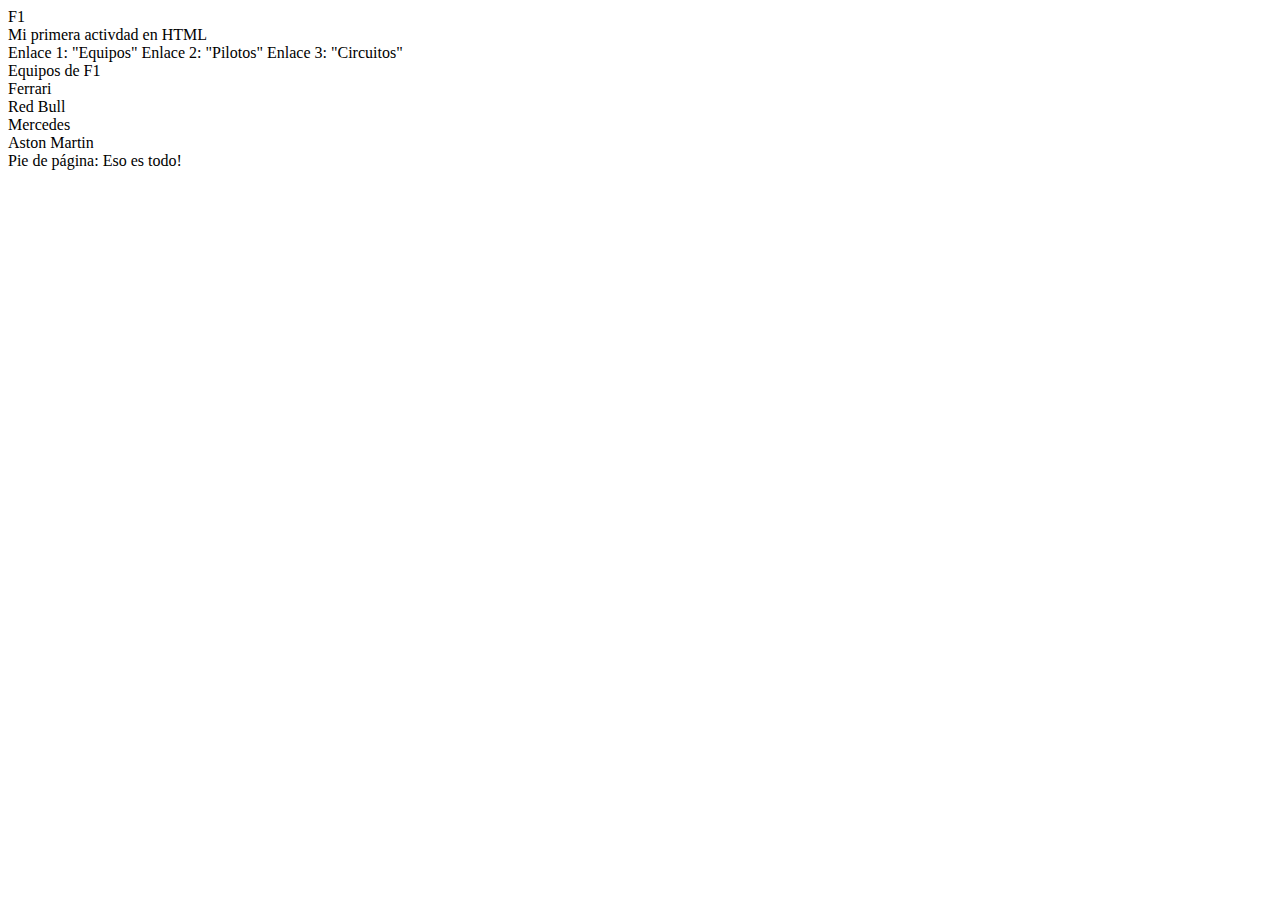
<file: ACTIVIDADES HTML/HTML/index.html>
<!- TEMA 1: ESTRUCTURA SEMÁNTICA DE HTML5 ->
<!doctype html>
<html>
    <head>
        <meta charset="UTF-8">
        <meta name="descripcion" content="Primera actividad"
        <title> F1 </title>
    </head>
    <body>
        <header>Mi primera activdad en HTML</header>
        <nav>
            Enlace 1: "Equipos"
            Enlace 2: "Pilotos"
            Enlace 3: "Circuitos"
        </nav>
        <main>
            <section>
                <div> Equipos de F1 </div>
                <article> Ferrari </article>
                <article> Red Bull </article>
                <article> Mercedes </article>
                <article> Aston Martin </article>
            </section>    
        </main>
        <footer>Pie de página: Eso es todo!</footer>
    </body>
</html>
</file>
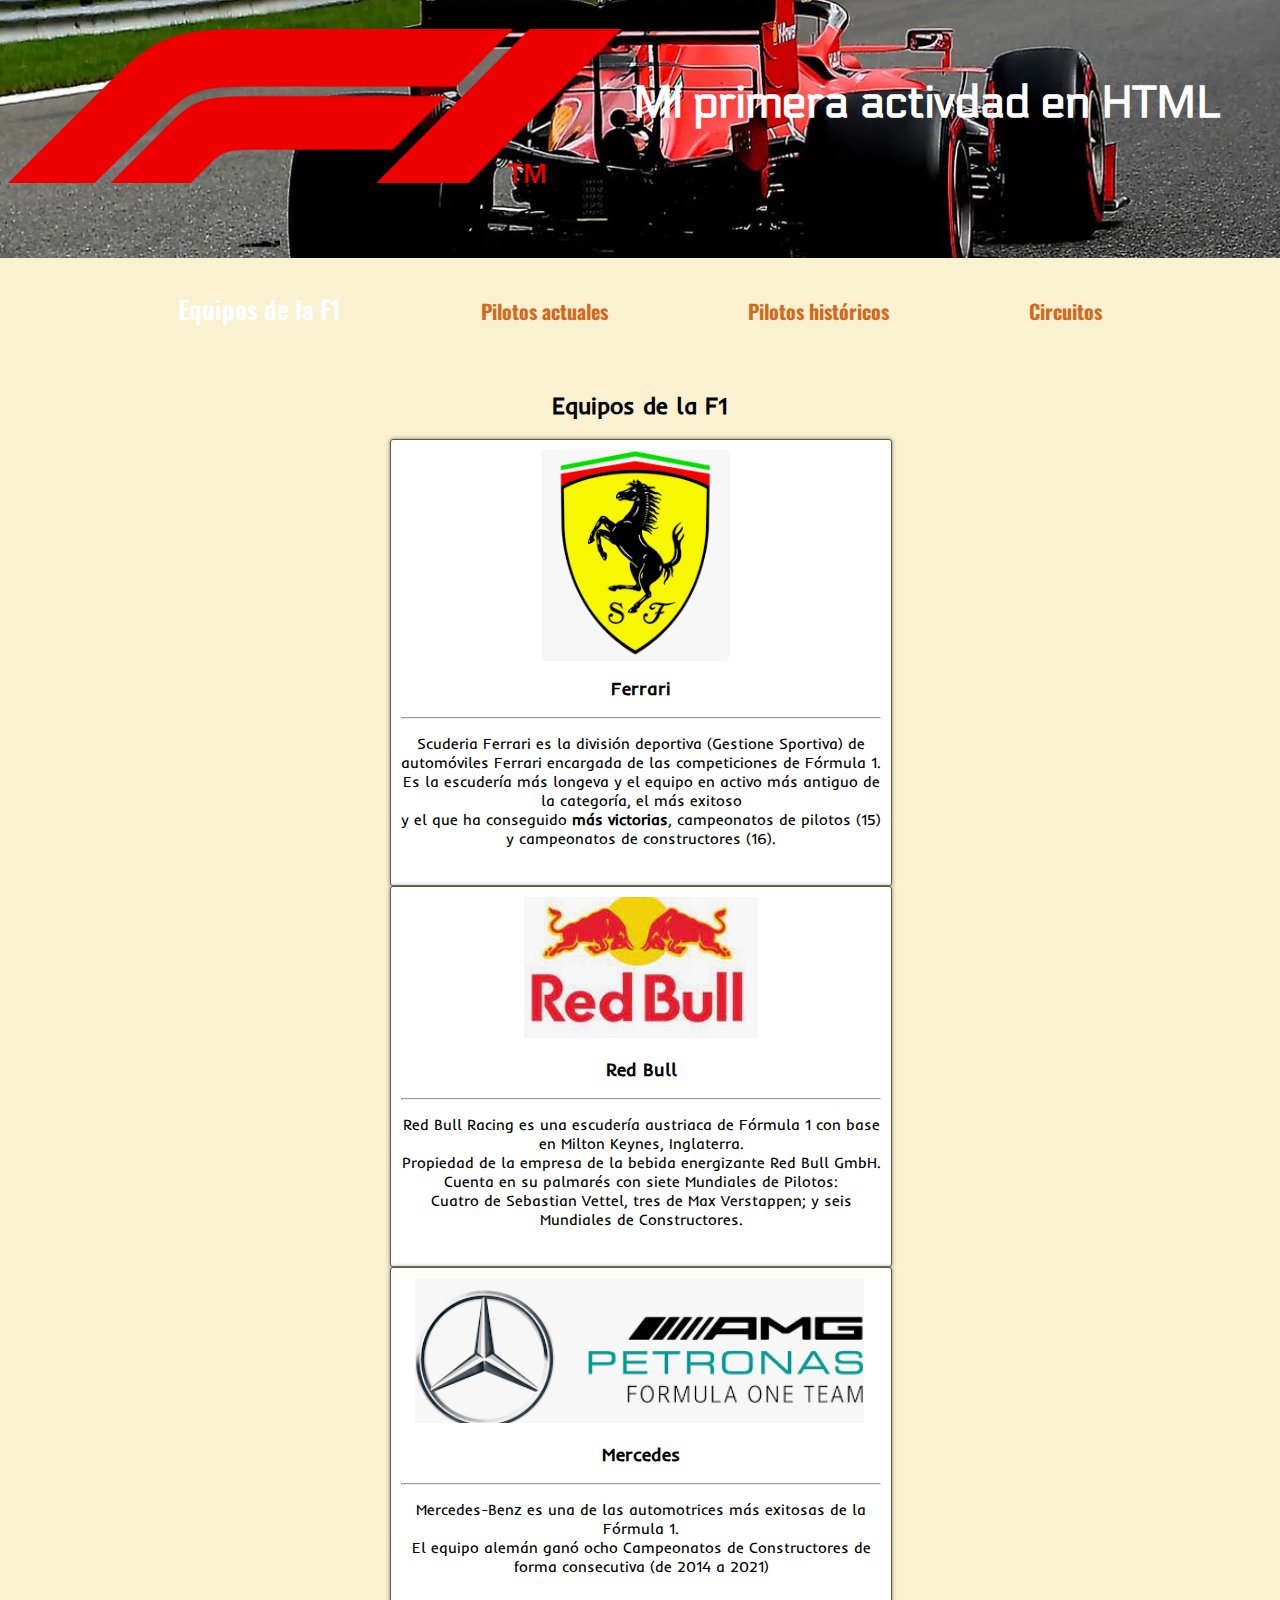
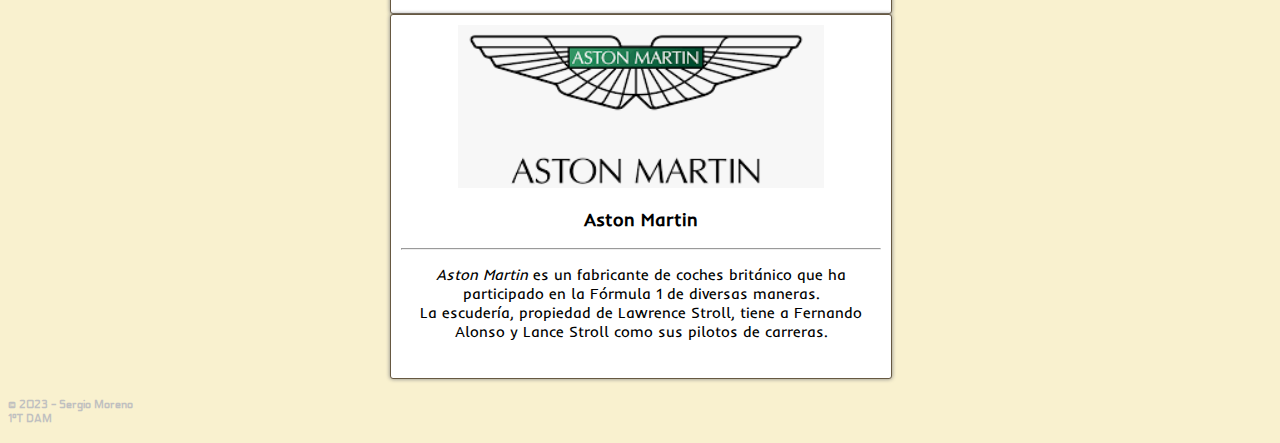
<file: ACTIVIDADES HTML/HTML/index10.html>
<!- TEMA 8: SOMBRAS (CSS3) ->
<!doctype html>
<html>
    <head>
        <meta charset="UTF-8">
        <meta name="descripcion" content="Primera actividad">
        <link rel="shortcut icon" href="Imagenes/favicon.ico" type="image/x-icon" />
        <link rel="stylesheet" href="CSS/estilo.css">
        <style type="text/css">
        </style>
        <title> F1 </title>   
    </head>
    <body>
        <header>
            <h1>
                <img src="Imagenes/f1logo.png" alt="Logo de la F1" align="center">
                <b>Mi primera activdad en HTML</b>
            </h1>
        </header>
        <nav>
            <ul>
                <li><img src="Imagenes/iconoequipo.png" alt="Equipos F1" align=top</li>
                        <p>Equipos de la F1<br>
                <li><img src="Imagenes/iconopiloto.png" alt="Piloto F1" align=top</li>
                    <a href="pilotosact.html">
                        <p>Pilotos actuales<br></a> 
                <li><img src="Imagenes/iconopilotohist.png" alt="Piloto histórico F1" align=top</li>
                    <a href="pilotoshist.html">
                        <p>Pilotos históricos<br></a>
                <li><img src="Imagenes/ciruito.png" align=top</li>
                    <a href="circuitos.html">
                        <p>Circuitos<br></a>
                        
            </ul>
        </nav>
    <section id="contenido">
        <div>
            <h2>Equipos de la F1</h2> 
        </div>
        <article id="articulos">
            <div><img src="Imagenes/ferrarilogo.png" align="top"</div>
            <h3>Ferrari</h3><hr>
            <p>Scuderia Ferrari es la división deportiva (Gestione Sportiva) de automóviles Ferrari encargada de las competiciones de Fórmula 1. <br> 
            Es la escudería más longeva y el equipo en activo más antiguo de la categoría, el más exitoso <br>
            y el que ha conseguido <b>más victorias</b>, campeonatos de pilotos (15) y campeonatos de constructores (16).</p>
        </article>
        <article id="articulos">
            <div><img src="Imagenes/redbulllogo.png"</div>
            <h3>Red Bull</h3><hr>
            <p>Red Bull Racing es una escudería austriaca de Fórmula 1 con base en Milton Keynes, Inglaterra. <br>
            Propiedad de la empresa de la bebida energizante Red Bull GmbH.
            Cuenta en su palmarés con siete Mundiales de Pilotos:<br>
            Cuatro de Sebastian Vettel, tres de Max Verstappen; y seis Mundiales de Constructores.</p>
        </article>
        <article id="articulos">
            <div><img src="Imagenes/mercedeslogo.png"</div>
            <h3>Mercedes</h3><hr>
            <p>Mercedes-Benz es una de las automotrices más exitosas de la Fórmula 1. <br>
            El equipo alemán ganó ocho Campeonatos de Constructores de forma consecutiva (de 2014 a 2021)</p>
        </article>
        <article id="articulos">
            <div><img src="Imagenes/astonlogo.png"</div>
            <h3>Aston Martin</h3><hr>
            <p><i>Aston Martin</i> es un fabricante de coches británico que ha participado en la Fórmula 1 de diversas maneras. <br> 
            La escudería, propiedad de Lawrence Stroll, tiene a Fernando Alonso y Lance Stroll como sus pilotos de carreras.</p>
        </article>
    </section>    
        <footer>
            <h5>
                &copy; 2023 - Sergio Moreno <br>
                1ºT DAM
            </h5>
        </footer>
    </body>
</html>
</file>
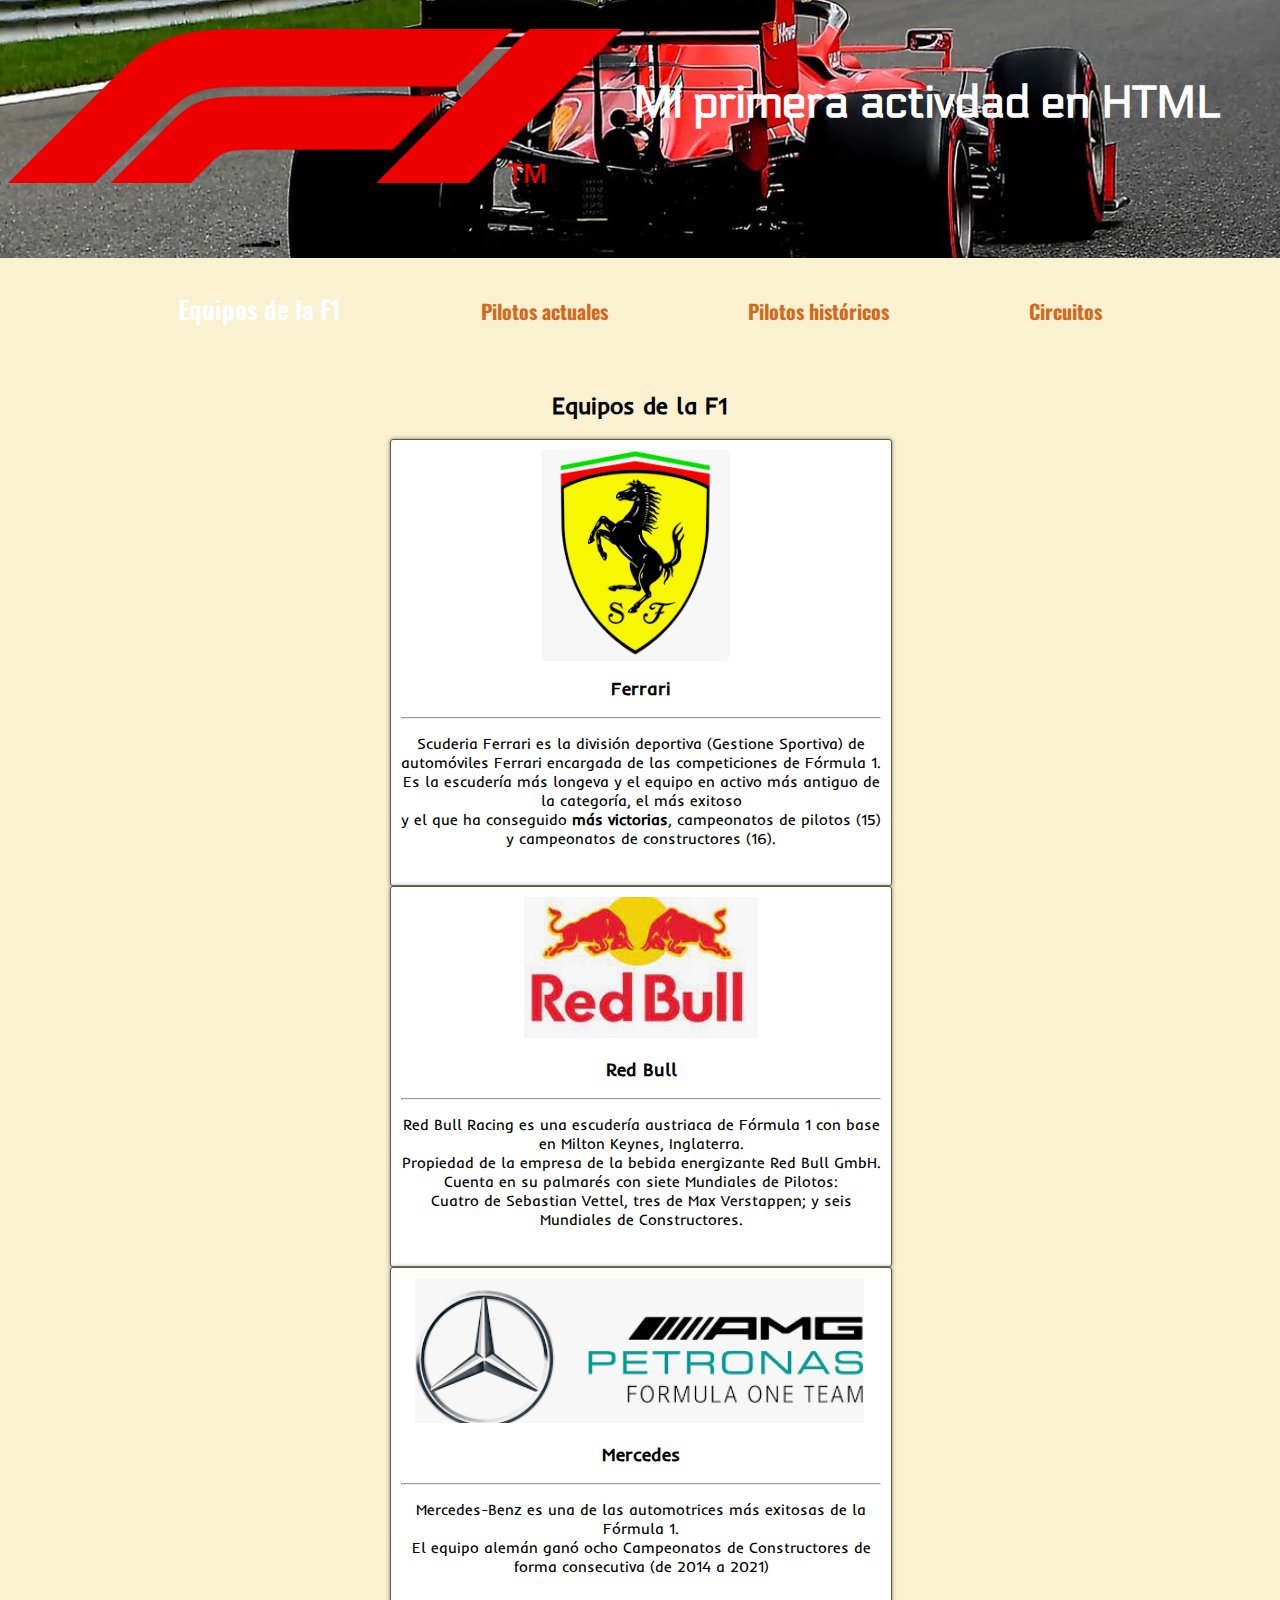
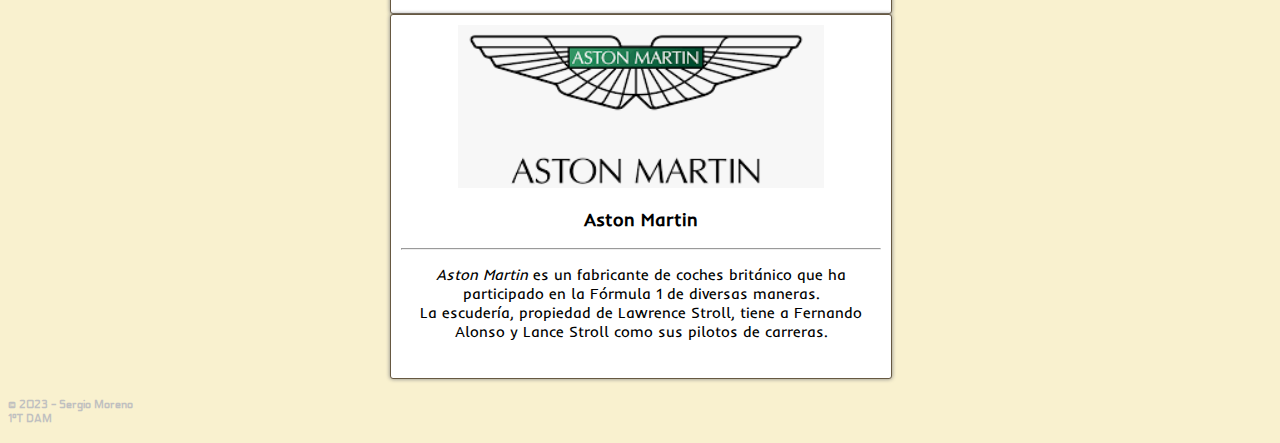
<file: ACTIVIDADES HTML/HTML/index11.html>
<!- TEMA 9: FONDOS ->
<!doctype html>
<html>
    <head>
        <meta charset="UTF-8">
        <meta name="descripcion" content="Primera actividad">
        <link rel="shortcut icon" href="Imagenes/favicon.ico" type="image/x-icon" />
        <link rel="stylesheet" href="CSS/estilo.css">
        <style type="text/css">
        </style>
        <title> F1 </title>   
    </head>
    <body>
        <header>
            <h1>
                <img src="Imagenes/f1logo.png" alt="Logo de la F1" align="center">
                <b>Mi primera activdad en HTML</b>
            </h1>
        </header>
        <nav>
            <ul>
                <li><img src="Imagenes/iconoequipo.png" alt="Equipos F1" align=top</li>
                        <p>Equipos de la F1<br>
                <li><img src="Imagenes/iconopiloto.png" alt="Piloto F1" align=top</li>
                    <a href="pilotosact.html">
                        <p>Pilotos actuales<br></a> 
                <li><img src="Imagenes/iconopilotohist.png" alt="Piloto histórico F1" align=top</li>
                    <a href="pilotoshist.html">
                        <p>Pilotos históricos<br></a>
                <li><img src="Imagenes/ciruito.png" align=top</li>
                    <a href="circuitos.html">
                        <p>Circuitos<br></a>
                        
            </ul>
        </nav>
    <section id="contenido">
        <div>
            <h2>Equipos de la F1</h2> 
        </div>
        <article id="articulos">
            <div><img src="Imagenes/ferrarilogo.png" align="top"</div>
            <h3>Ferrari</h3><hr>
            <p>Scuderia Ferrari es la división deportiva (Gestione Sportiva) de automóviles Ferrari encargada de las competiciones de Fórmula 1. <br> 
            Es la escudería más longeva y el equipo en activo más antiguo de la categoría, el más exitoso <br>
            y el que ha conseguido <b>más victorias</b>, campeonatos de pilotos (15) y campeonatos de constructores (16).</p>
        </article>
        <article id="articulos">
            <div><img src="Imagenes/redbulllogo.png"</div>
            <h3>Red Bull</h3><hr>
            <p>Red Bull Racing es una escudería austriaca de Fórmula 1 con base en Milton Keynes, Inglaterra. <br>
            Propiedad de la empresa de la bebida energizante Red Bull GmbH.
            Cuenta en su palmarés con siete Mundiales de Pilotos:<br>
            Cuatro de Sebastian Vettel, tres de Max Verstappen; y seis Mundiales de Constructores.</p>
        </article>
        <article id="articulos">
            <div><img src="Imagenes/mercedeslogo.png"</div>
            <h3>Mercedes</h3><hr>
            <p>Mercedes-Benz es una de las automotrices más exitosas de la Fórmula 1. <br>
            El equipo alemán ganó ocho Campeonatos de Constructores de forma consecutiva (de 2014 a 2021)</p>
        </article>
        <article id="articulos">
            <div><img src="Imagenes/astonlogo.png"</div>
            <h3>Aston Martin</h3><hr>
            <p><i>Aston Martin</i> es un fabricante de coches británico que ha participado en la Fórmula 1 de diversas maneras. <br> 
            La escudería, propiedad de Lawrence Stroll, tiene a Fernando Alonso y Lance Stroll como sus pilotos de carreras.</p>
        </article>
    </section>    
        <footer>
            <h5>
                &copy; 2023 - Sergio Moreno <br>
                1ºT DAM
            </h5>
        </footer>
    </body>
</html>
</file>
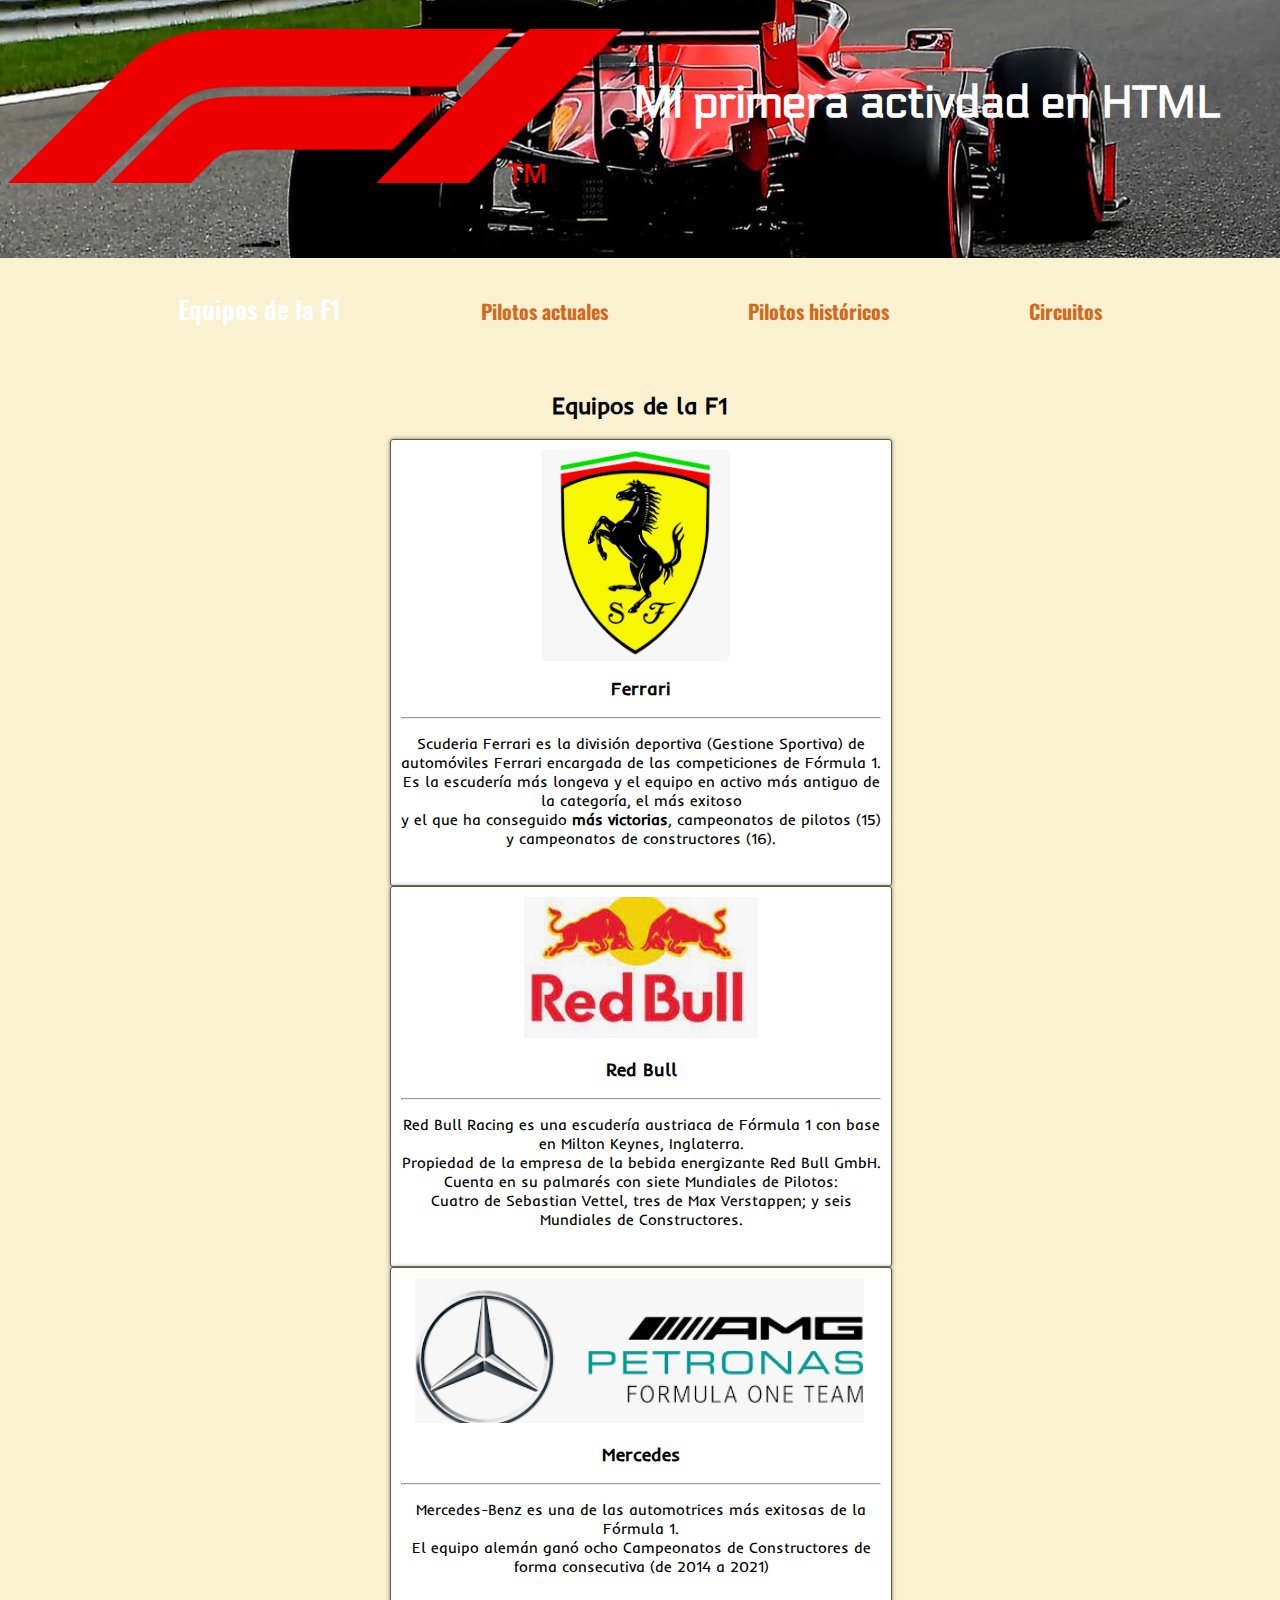
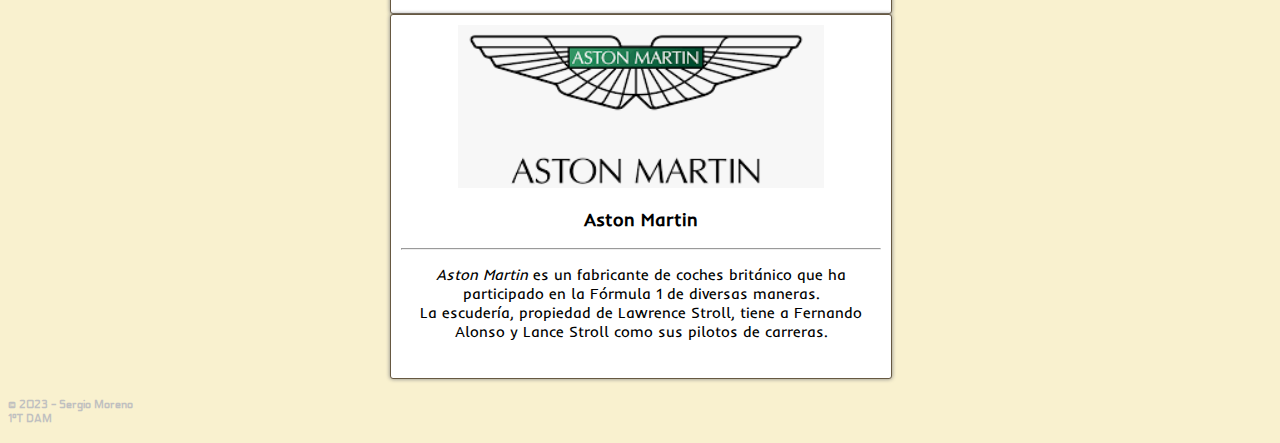
<file: ACTIVIDADES HTML/HTML/index12.html>
<!- TEMA 10: TIPOGRAFÍAS ->
<!doctype html>
<html>
    <head>
        <meta charset="UTF-8">
        <meta name="descripcion" content="Primera actividad">
        <link rel="shortcut icon" href="Imagenes/favicon.ico" type="image/x-icon" />
        <link rel="stylesheet" href="CSS/estilo.css">
        <style type="text/css">
        </style>
        <title> F1 </title>   
    </head>
    <body>
        <header>
            <h1>
                <img src="Imagenes/f1logo.png" alt="Logo de la F1" align="center">
                <b>Mi primera activdad en HTML</b>
            </h1>
        </header>
        <nav>
            <ul>
                <li><img src="Imagenes/iconoequipo.png" alt="Equipos F1" align=top</li>
                        <p>Equipos de la F1<br>
                <li><img src="Imagenes/iconopiloto.png" alt="Piloto F1" align=top</li>
                    <a href="pilotosact.html">
                        <p>Pilotos actuales<br></a> 
                <li><img src="Imagenes/iconopilotohist.png" alt="Piloto histórico F1" align=top</li>
                    <a href="pilotoshist.html">
                        <p>Pilotos históricos<br></a>
                <li><img src="Imagenes/ciruito.png" align=top</li>
                    <a href="circuitos.html">
                        <p>Circuitos<br></a>
                        
            </ul>
        </nav>
    <section id="contenido">
        <div id="equiposf1">
            <h2>Equipos de la F1</h2> 
        </div>
        <article id="articulos">
            <div><img src="Imagenes/ferrarilogo.png" align="top"</div>
            <h3>Ferrari</h3><hr>
            <p>Scuderia Ferrari es la división deportiva (Gestione Sportiva) de automóviles Ferrari encargada de las competiciones de Fórmula 1. <br> 
            Es la escudería más longeva y el equipo en activo más antiguo de la categoría, el más exitoso <br>
            y el que ha conseguido <b>más victorias</b>, campeonatos de pilotos (15) y campeonatos de constructores (16).</p>
        </article>
        <article id="articulos">
            <div><img src="Imagenes/redbulllogo.png"</div>
            <h3>Red Bull</h3><hr>
            <p>Red Bull Racing es una escudería austriaca de Fórmula 1 con base en Milton Keynes, Inglaterra. <br>
            Propiedad de la empresa de la bebida energizante Red Bull GmbH.
            Cuenta en su palmarés con siete Mundiales de Pilotos:<br>
            Cuatro de Sebastian Vettel, tres de Max Verstappen; y seis Mundiales de Constructores.</p>
        </article>
        <article id="articulos">
            <div><img src="Imagenes/mercedeslogo.png"</div>
            <h3>Mercedes</h3><hr>
            <p>Mercedes-Benz es una de las automotrices más exitosas de la Fórmula 1. <br>
            El equipo alemán ganó ocho Campeonatos de Constructores de forma consecutiva (de 2014 a 2021)</p>
        </article>
        <article id="articulos">
            <div><img src="Imagenes/astonlogo.png"</div>
            <h3>Aston Martin</h3><hr>
            <p><i>Aston Martin</i> es un fabricante de coches británico que ha participado en la Fórmula 1 de diversas maneras. <br> 
            La escudería, propiedad de Lawrence Stroll, tiene a Fernando Alonso y Lance Stroll como sus pilotos de carreras.</p>
        </article>
    </section>    
        <footer>
            <h5>
                &copy; 2023 - Sergio Moreno <br>
                1ºT DAM
            </h5>
        </footer>
    </body>
</html>
</file>
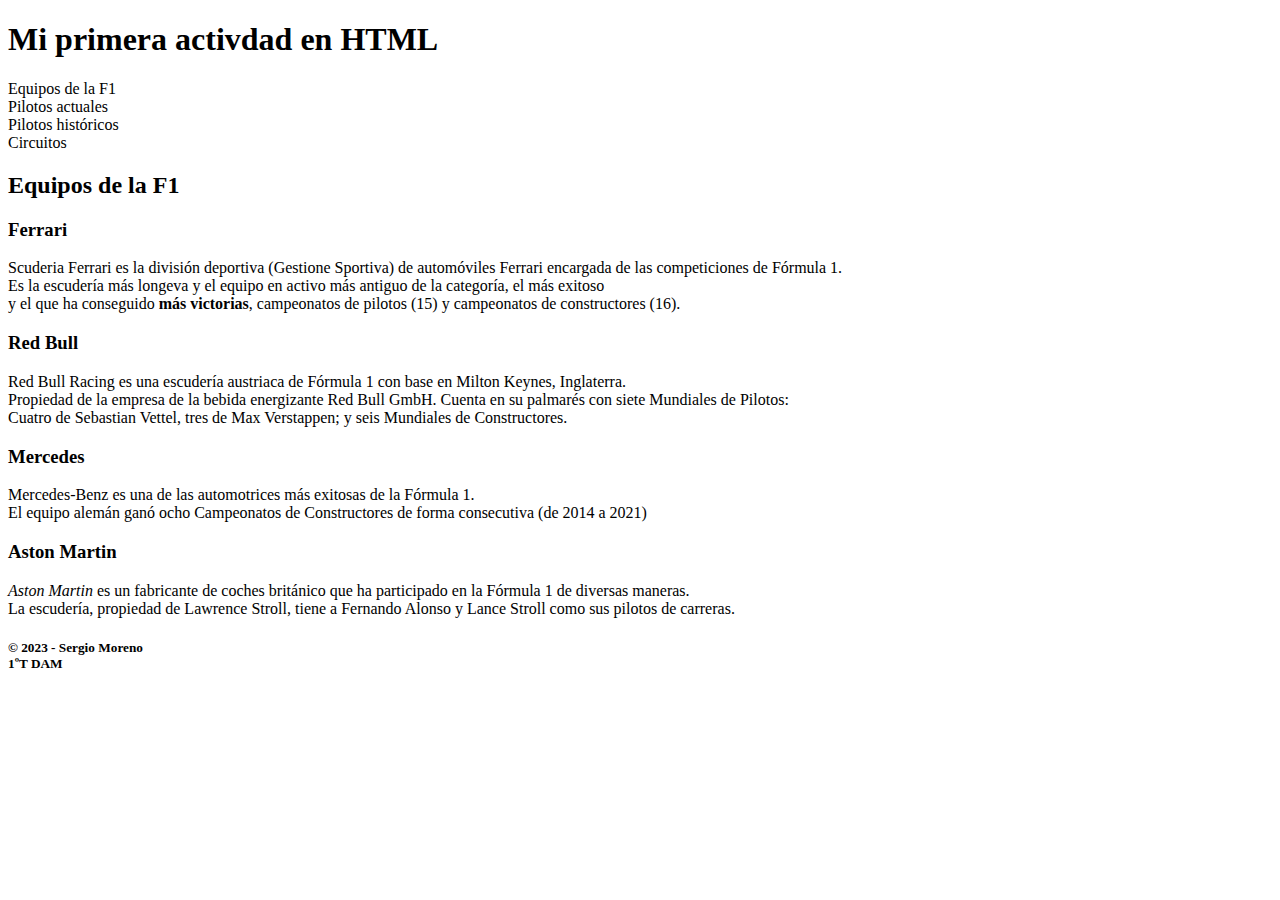
<file: ACTIVIDADES HTML/HTML/index2.html>
<!- TEMA 2: ETIQUETAS BÁSICAS - PÁRRAFOS, LÍNEAS Y ENCABEZADOS ->
<!doctype html>
<html>
    <head>
        <meta charset="UTF-8">
        <meta name="descripcion" content="Primera actividad">
        <title> F1 </title>
    </head>
    <body>
        <header>
            <h1>
                <b>Mi primera activdad en HTML</b>
            </h1>
        </header>
        <nav>
            Equipos de la F1<br>
            Pilotos actuales<br>
            Pilotos históricos<br>
            Circuitos<br>
        </nav>
        <main>
            <section>
                <div>
                    <h2>
                    <h2>Equipos de la F1</h2> 
                    </h2> 
                </div>
                <article>
                    <h3>Ferrari</h3>
                    Scuderia Ferrari es la división deportiva (Gestione Sportiva) de automóviles Ferrari encargada de las competiciones de Fórmula 1. <br> 
                    Es la escudería más longeva y el equipo en activo más antiguo de la categoría, el más exitoso <br>
                    y el que ha conseguido <b>más victorias</b>, campeonatos de pilotos (15) y campeonatos de constructores (16).
                </article>
                <article> 
                    <h3>Red Bull</h3>
                    Red Bull Racing es una escudería austriaca de Fórmula 1 con base en Milton Keynes, Inglaterra. <br>
                    Propiedad de la empresa de la bebida energizante Red Bull GmbH.
                    Cuenta en su palmarés con siete Mundiales de Pilotos:<br>
                    Cuatro de Sebastian Vettel, tres de Max Verstappen; y seis Mundiales de Constructores.
                </article>
                <article> 
                    <h3>Mercedes</h3>
                    Mercedes-Benz es una de las automotrices más exitosas de la Fórmula 1. <br>
                    El equipo alemán ganó ocho Campeonatos de Constructores de forma consecutiva (de 2014 a 2021)
                </article>
                <article> 
                    <h3>Aston Martin</h3>
                    <i>Aston Martin</i> es un fabricante de coches británico que ha participado en la Fórmula 1 de diversas maneras. <br> 
                    La escudería, propiedad de Lawrence Stroll, tiene a Fernando Alonso y Lance Stroll como sus pilotos de carreras.
                </article>
            </section>    
        </main>
        <footer>
            <h5>
                &copy; 2023 - Sergio Moreno <br>
                1ºT DAM
            </h5>
        </footer>
    </body>
</html>
</file>
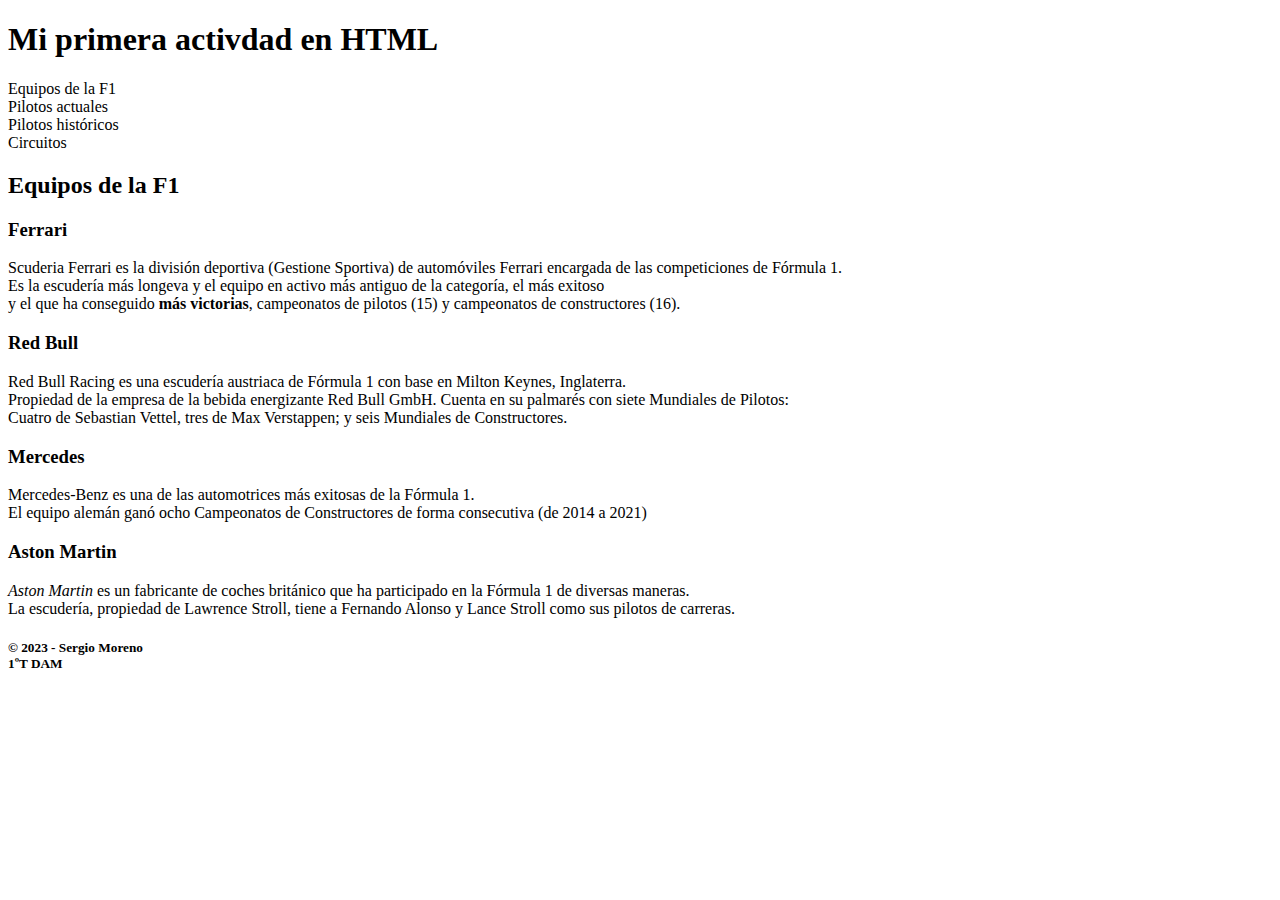
<file: ACTIVIDADES HTML/HTML/index3.html>
<!- TEMA 3: IMÁGENES ->
<!doctype html>
<html>
    <head>
        <meta charset="UTF-8">
        <meta name="descripcion" content="Primera actividad">
        <title> F1 </title>
    </head>
    <body>
        <header>
            <h1>
                <b>Mi primera activdad en HTML</b>
            </h1>
        </header>
        <nav>
            Equipos de la F1<br>
            Pilotos actuales<br>
            Pilotos históricos<br>
            Circuitos<br>
        </nav>
        <main>
            <section>
                <div>
                    <h2>
                    <h2>Equipos de la F1</h2> 
                    </h2> 
                </div>
                <article>
                    <h3>Ferrari</h3>
                    Scuderia Ferrari es la división deportiva (Gestione Sportiva) de automóviles Ferrari encargada de las competiciones de Fórmula 1. <br> 
                    Es la escudería más longeva y el equipo en activo más antiguo de la categoría, el más exitoso <br>
                    y el que ha conseguido <b>más victorias</b>, campeonatos de pilotos (15) y campeonatos de constructores (16).
                </article>
                <article> 
                    <h3>Red Bull</h3>
                    Red Bull Racing es una escudería austriaca de Fórmula 1 con base en Milton Keynes, Inglaterra. <br>
                    Propiedad de la empresa de la bebida energizante Red Bull GmbH.
                    Cuenta en su palmarés con siete Mundiales de Pilotos:<br>
                    Cuatro de Sebastian Vettel, tres de Max Verstappen; y seis Mundiales de Constructores.
                </article>
                <article> 
                    <h3>Mercedes</h3>
                    Mercedes-Benz es una de las automotrices más exitosas de la Fórmula 1. <br>
                    El equipo alemán ganó ocho Campeonatos de Constructores de forma consecutiva (de 2014 a 2021)
                </article>
                <article> 
                    <h3>Aston Martin</h3>
                    <i>Aston Martin</i> es un fabricante de coches británico que ha participado en la Fórmula 1 de diversas maneras. <br> 
                    La escudería, propiedad de Lawrence Stroll, tiene a Fernando Alonso y Lance Stroll como sus pilotos de carreras.
                </article>
            </section>    
        </main>
        <footer>
            <h5>
                &copy; 2023 - Sergio Moreno <br>
                1ºT DAM
            </h5>
        </footer>
    </body>
</html>
</file>
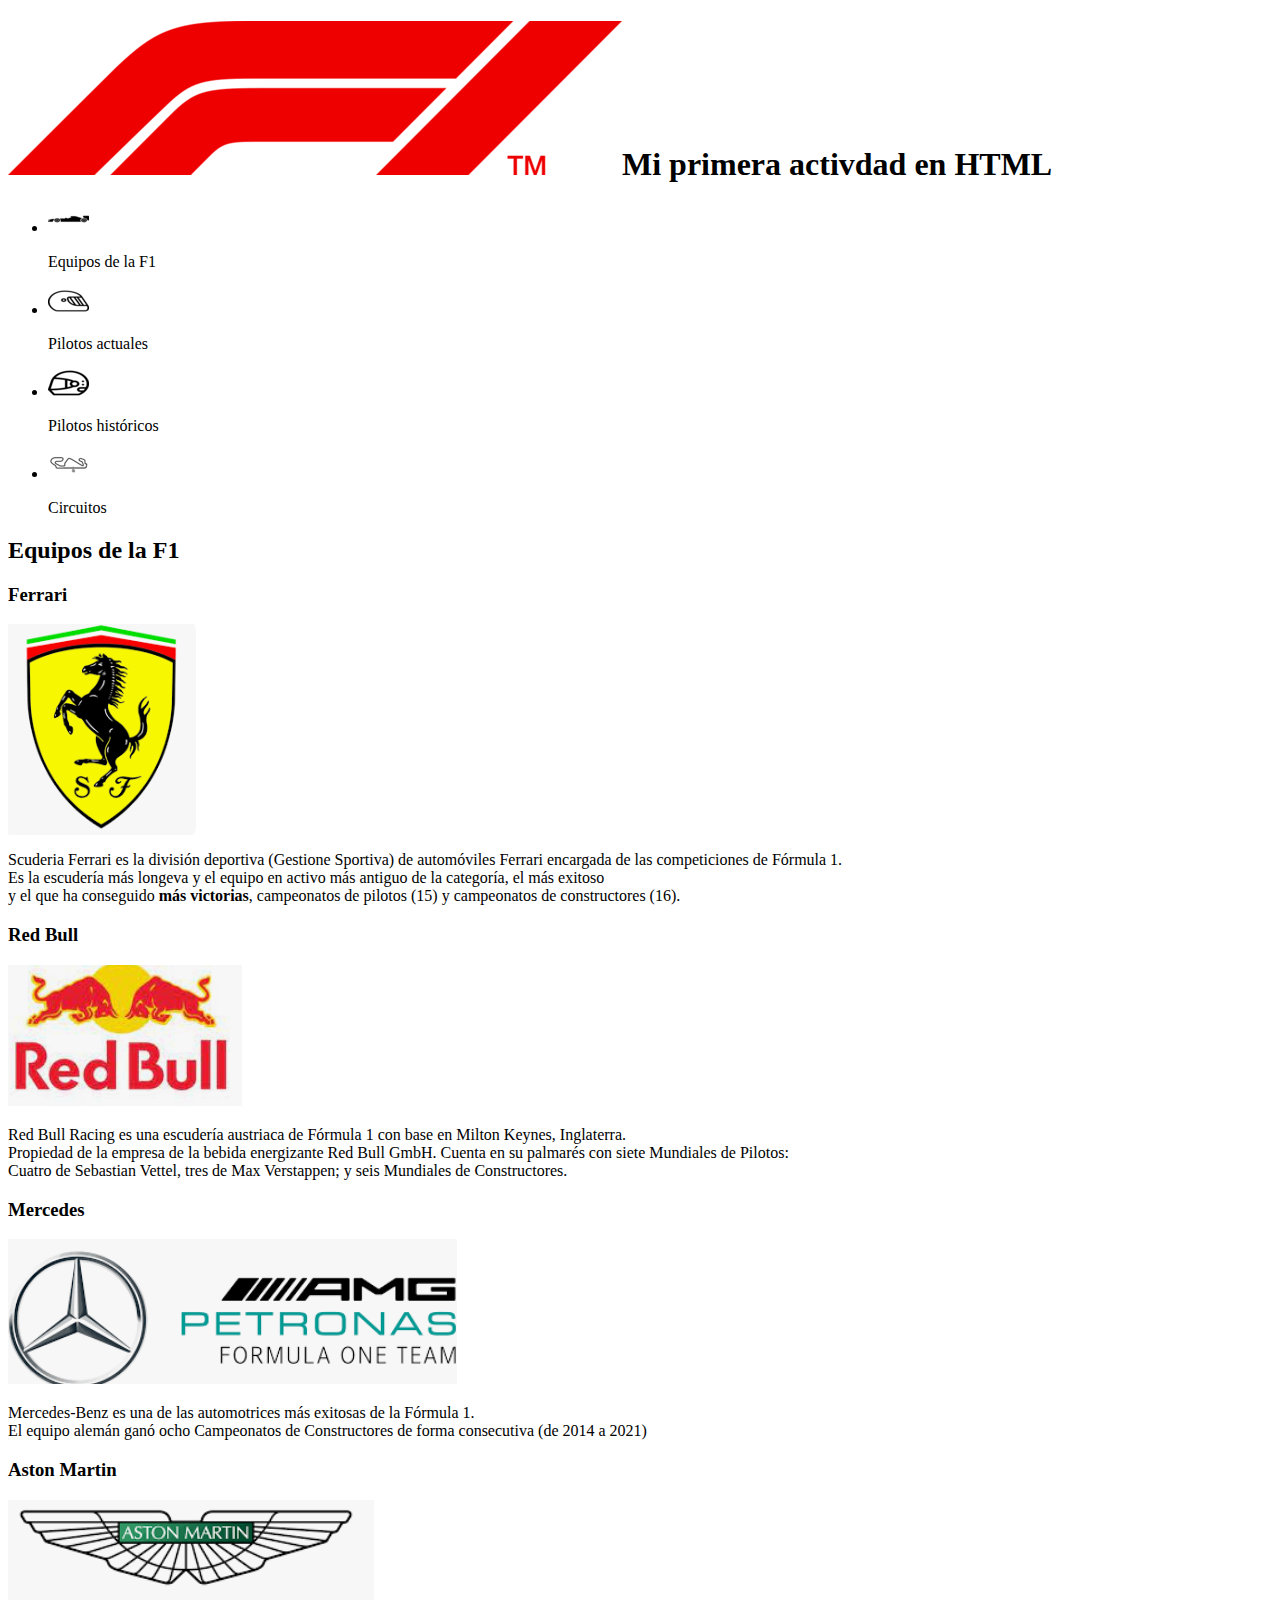
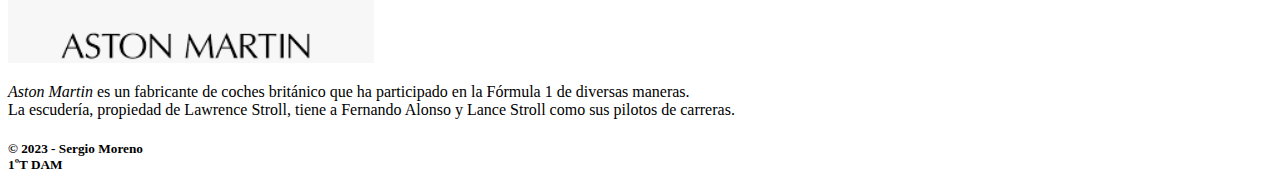
<file: ACTIVIDADES HTML/HTML/index4.html>
<!- TEMA 3: LISTAS ->
<!doctype html>
<html>
    <head>
        <meta charset="UTF-8">
        <meta name="descripcion" content="Primera actividad">
        <title> F1 </title>
    </head>
    <body>
        <header>
            <h1>
                <img src="Imagenes/f1logo.png" alt="Logo de la F1"  
                <b>Mi primera activdad en HTML</b>
            </h1>
        </header>
        <nav>
            <ul>
                <li><img src="Imagenes/iconoequipo.png" alt="Equipos F1" align=top</li>
                    <p>Equipos de la F1<br>
                <li><img src="Imagenes/iconopiloto.png" alt="Piloto F1" align=top</li>
                    <p>Pilotos actuales<br></p>
                <li><img src="Imagenes/iconopilotohist.png" alt="Piloto histórico F1" align=top</li>
                    <p>Pilotos históricos<br></p>
                <li><img src="Imagenes/ciruito.png" align=top</li>
                    <p>Circuitos<br></p>
            </ul>
        </nav>
        <main>
            <section>
                <div>
                    <h2>
                    <h2>Equipos de la F1</h2> 
                    </h2> 
                </div>
                <article>
                    <h3>Ferrari</h3>
                    <div><img src="Imagenes/ferrarilogo.png" align="top"</div>
                    <p>Scuderia Ferrari es la división deportiva (Gestione Sportiva) de automóviles Ferrari encargada de las competiciones de Fórmula 1. <br> 
                    Es la escudería más longeva y el equipo en activo más antiguo de la categoría, el más exitoso <br>
                    y el que ha conseguido <b>más victorias</b>, campeonatos de pilotos (15) y campeonatos de constructores (16).</p>
                </article>
                <article>
                    <h3>Red Bull</h3>
                    <div><img src="Imagenes/redbulllogo.png"</div>
                    <p>Red Bull Racing es una escudería austriaca de Fórmula 1 con base en Milton Keynes, Inglaterra. <br>
                    Propiedad de la empresa de la bebida energizante Red Bull GmbH.
                    Cuenta en su palmarés con siete Mundiales de Pilotos:<br>
                    Cuatro de Sebastian Vettel, tres de Max Verstappen; y seis Mundiales de Constructores.</p>
                
                </article>
                <article> 
                    <h3>Mercedes</h3>
                    <div><img src="Imagenes/mercedeslogo.png"</div>
                    <p>Mercedes-Benz es una de las automotrices más exitosas de la Fórmula 1. <br>
                    El equipo alemán ganó ocho Campeonatos de Constructores de forma consecutiva (de 2014 a 2021)</p>
                </article>
                <article> 
                    <h3>Aston Martin</h3>
                    <div><img src="Imagenes/astonlogo.png"</div>
                    <p><i>Aston Martin</i> es un fabricante de coches británico que ha participado en la Fórmula 1 de diversas maneras. <br> 
                    La escudería, propiedad de Lawrence Stroll, tiene a Fernando Alonso y Lance Stroll como sus pilotos de carreras.</p>
                </article>
            </section>    
        </main>
        <footer>
            <h5>
                &copy; 2023 - Sergio Moreno <br>
                1ºT DAM
            </h5>
        </footer>
    </body>
</html>
</file>
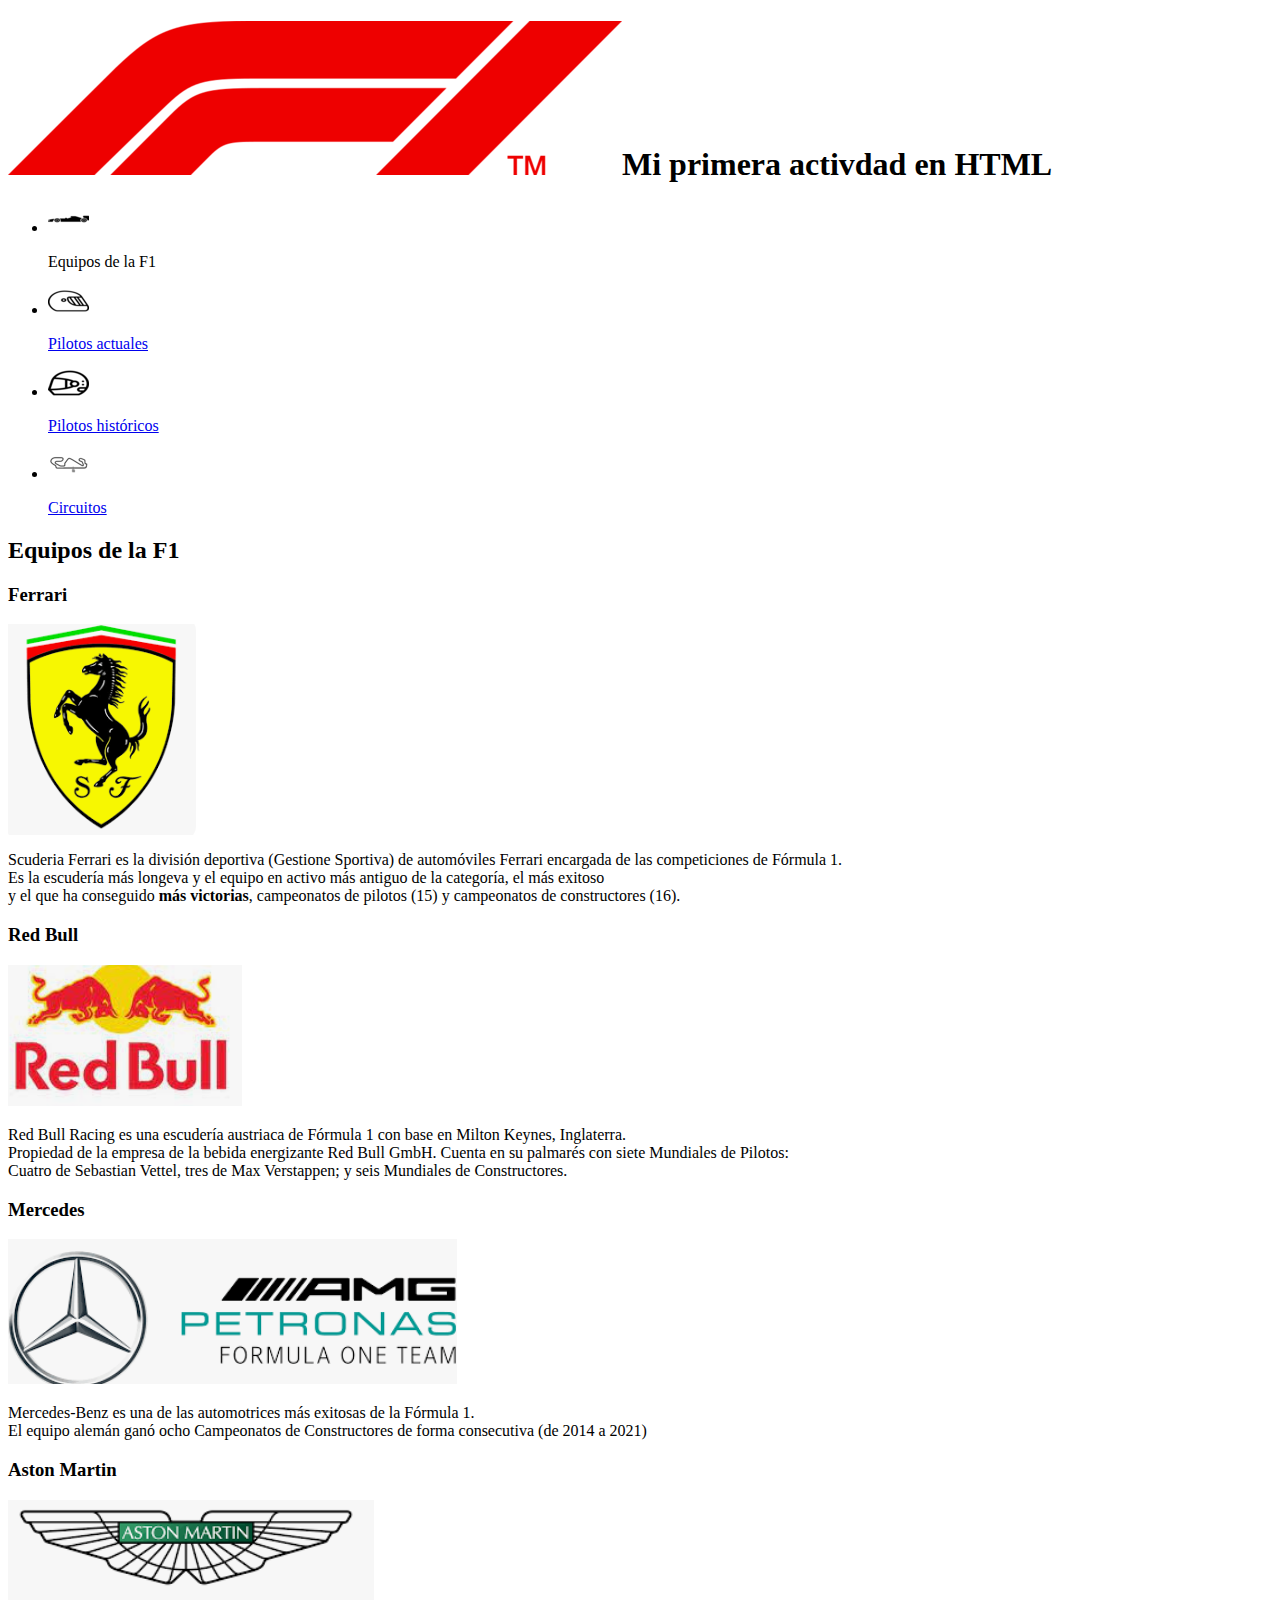
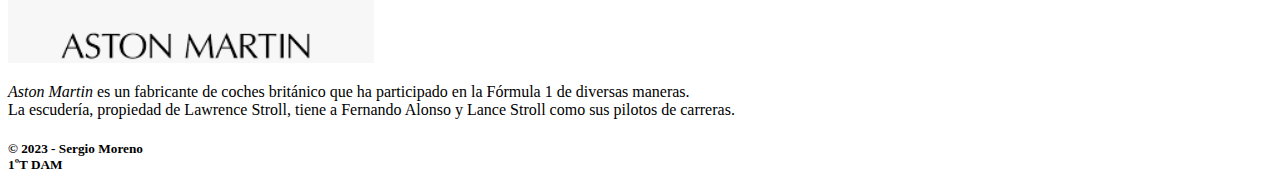
<file: ACTIVIDADES HTML/HTML/index5.html>
<!- TEMA 3: ENLACES ->
<!doctype html>
<html>
    <head>
        <meta charset="UTF-8">
        <meta name="descripcion" content="Primera actividad">
        <title> F1 </title>
    </head>
    <body>
        <header>
            <h1>
                <img src="Imagenes/f1logo.png" alt="Logo de la F1"  
                <b>Mi primera activdad en HTML</b>
            </h1>
        </header>
        <nav>
            <ul>
                <li><img src="Imagenes/iconoequipo.png" alt="Equipos F1" align=top</li>
                    <p>Equipos de la F1<br>
                <li><img src="Imagenes/iconopiloto.png" alt="Piloto F1" align=top</li>
                    <a href="pilotosact.html">
                        <p>Pilotos actuales<br></a> 
                <li><img src="Imagenes/iconopilotohist.png" alt="Piloto histórico F1" align=top</li>
                    <a href="pilotoshist.html">
                        <p>Pilotos históricos<br></a>
                <li><img src="Imagenes/ciruito.png" align=top</li>
                    <a href="circuitos.html">
                        <p>Circuitos<br></a>
                        
            </ul>
        </nav>
        <main>
            <section>
                <div>
                    <h2>
                    <h2>Equipos de la F1</h2> 
                    </h2> 
                </div>
                <article>
                    <h3>Ferrari</h3>
                    <div><img src="Imagenes/ferrarilogo.png" align="top"</div>
                    <p>Scuderia Ferrari es la división deportiva (Gestione Sportiva) de automóviles Ferrari encargada de las competiciones de Fórmula 1. <br> 
                    Es la escudería más longeva y el equipo en activo más antiguo de la categoría, el más exitoso <br>
                    y el que ha conseguido <b>más victorias</b>, campeonatos de pilotos (15) y campeonatos de constructores (16).</p>
                </article>
                <article>
                    <h3>Red Bull</h3>
                    <div><img src="Imagenes/redbulllogo.png"</div>
                    <p>Red Bull Racing es una escudería austriaca de Fórmula 1 con base en Milton Keynes, Inglaterra. <br>
                    Propiedad de la empresa de la bebida energizante Red Bull GmbH.
                    Cuenta en su palmarés con siete Mundiales de Pilotos:<br>
                    Cuatro de Sebastian Vettel, tres de Max Verstappen; y seis Mundiales de Constructores.</p>
                
                </article>
                <article> 
                    <h3>Mercedes</h3>
                    <div><img src="Imagenes/mercedeslogo.png"</div>
                    <p>Mercedes-Benz es una de las automotrices más exitosas de la Fórmula 1. <br>
                    El equipo alemán ganó ocho Campeonatos de Constructores de forma consecutiva (de 2014 a 2021)</p>
                </article>
                <article> 
                    <h3>Aston Martin</h3>
                    <div><img src="Imagenes/astonlogo.png"</div>
                    <p><i>Aston Martin</i> es un fabricante de coches británico que ha participado en la Fórmula 1 de diversas maneras. <br> 
                    La escudería, propiedad de Lawrence Stroll, tiene a Fernando Alonso y Lance Stroll como sus pilotos de carreras.</p>
                </article>
            </section>    
        </main>
        <footer>
            <h5>
                &copy; 2023 - Sergio Moreno <br>
                1ºT DAM
            </h5>
        </footer>
    </body>
</html>
</file>
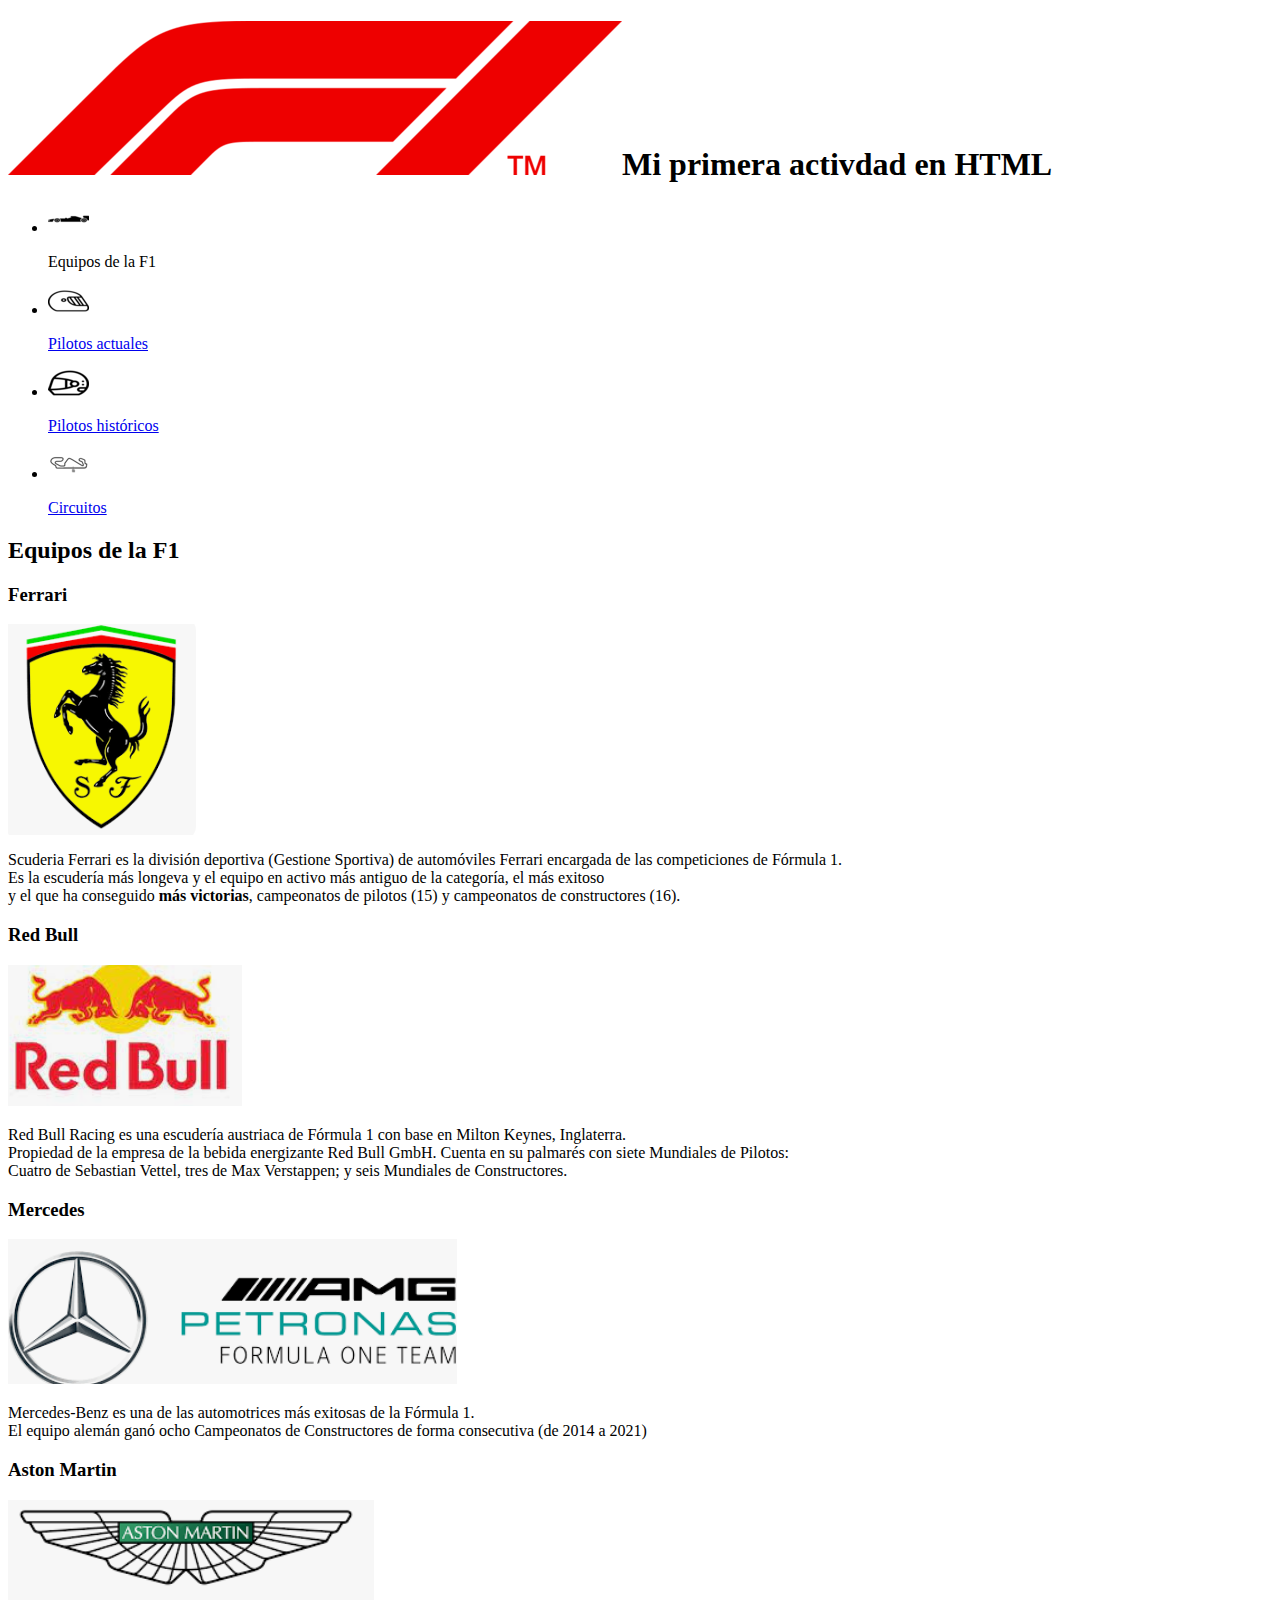
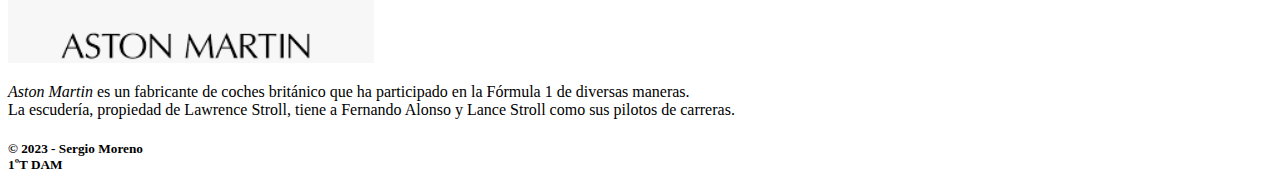
<file: ACTIVIDADES HTML/HTML/index6.html>
<!- TEMA 4: INTRODUCCIÓN A CSS ->
<!doctype html>
<html>
    <head>
        <meta charset="UTF-8">
        <meta name="descripcion" content="Primera actividad">
        <link rel=stylesheet href="CSS/estilo.css" type="text/css/">
        <style type="text/css">
        </style>
        <title> F1 </title>
        
    </head>
    <body>
        <header>
            <h1>
                <img src="Imagenes/f1logo.png" alt="Logo de la F1"  
                <b>Mi primera activdad en HTML</b>
            </h1>
        </header>
        <nav>
            <ul>
                <li><img src="Imagenes/iconoequipo.png" alt="Equipos F1" align=top</li>
                    <p>Equipos de la F1<br>
                <li><img src="Imagenes/iconopiloto.png" alt="Piloto F1" align=top</li>
                    <a href="pilotosact.html">
                        <p>Pilotos actuales<br></a> 
                <li><img src="Imagenes/iconopilotohist.png" alt="Piloto histórico F1" align=top</li>
                    <a href="pilotoshist.html">
                        <p>Pilotos históricos<br></a>
                <li><img src="Imagenes/ciruito.png" align=top</li>
                    <a href="circuitos.html">
                        <p>Circuitos<br></a>
                        
            </ul>
        </nav>
        <main>
            <section>
                <div>
                    <h2>
                    <h2>Equipos de la F1</h2> 
                    </h2> 
                </div>
                <article>
                    <h3>Ferrari</h3>
                    <div><img src="Imagenes/ferrarilogo.png" align="top"</div>
                    <p>Scuderia Ferrari es la división deportiva (Gestione Sportiva) de automóviles Ferrari encargada de las competiciones de Fórmula 1. <br> 
                    Es la escudería más longeva y el equipo en activo más antiguo de la categoría, el más exitoso <br>
                    y el que ha conseguido <b>más victorias</b>, campeonatos de pilotos (15) y campeonatos de constructores (16).</p>
                </article>
                <article>
                    <h3>Red Bull</h3>
                    <div><img src="Imagenes/redbulllogo.png"</div>
                    <p>Red Bull Racing es una escudería austriaca de Fórmula 1 con base en Milton Keynes, Inglaterra. <br>
                    Propiedad de la empresa de la bebida energizante Red Bull GmbH.
                    Cuenta en su palmarés con siete Mundiales de Pilotos:<br>
                    Cuatro de Sebastian Vettel, tres de Max Verstappen; y seis Mundiales de Constructores.</p>
                
                </article>
                <article> 
                    <h3>Mercedes</h3>
                    <div><img src="Imagenes/mercedeslogo.png"</div>
                    <p>Mercedes-Benz es una de las automotrices más exitosas de la Fórmula 1. <br>
                    El equipo alemán ganó ocho Campeonatos de Constructores de forma consecutiva (de 2014 a 2021)</p>
                </article>
                <article> 
                    <h3>Aston Martin</h3>
                    <div><img src="Imagenes/astonlogo.png"</div>
                    <p><i>Aston Martin</i> es un fabricante de coches británico que ha participado en la Fórmula 1 de diversas maneras. <br> 
                    La escudería, propiedad de Lawrence Stroll, tiene a Fernando Alonso y Lance Stroll como sus pilotos de carreras.</p>
                </article>
            </section>    
        </main>
        <footer>
            <h5>
                &copy; 2023 - Sergio Moreno <br>
                1ºT DAM
            </h5>
        </footer>
    </body>
</html>
</file>
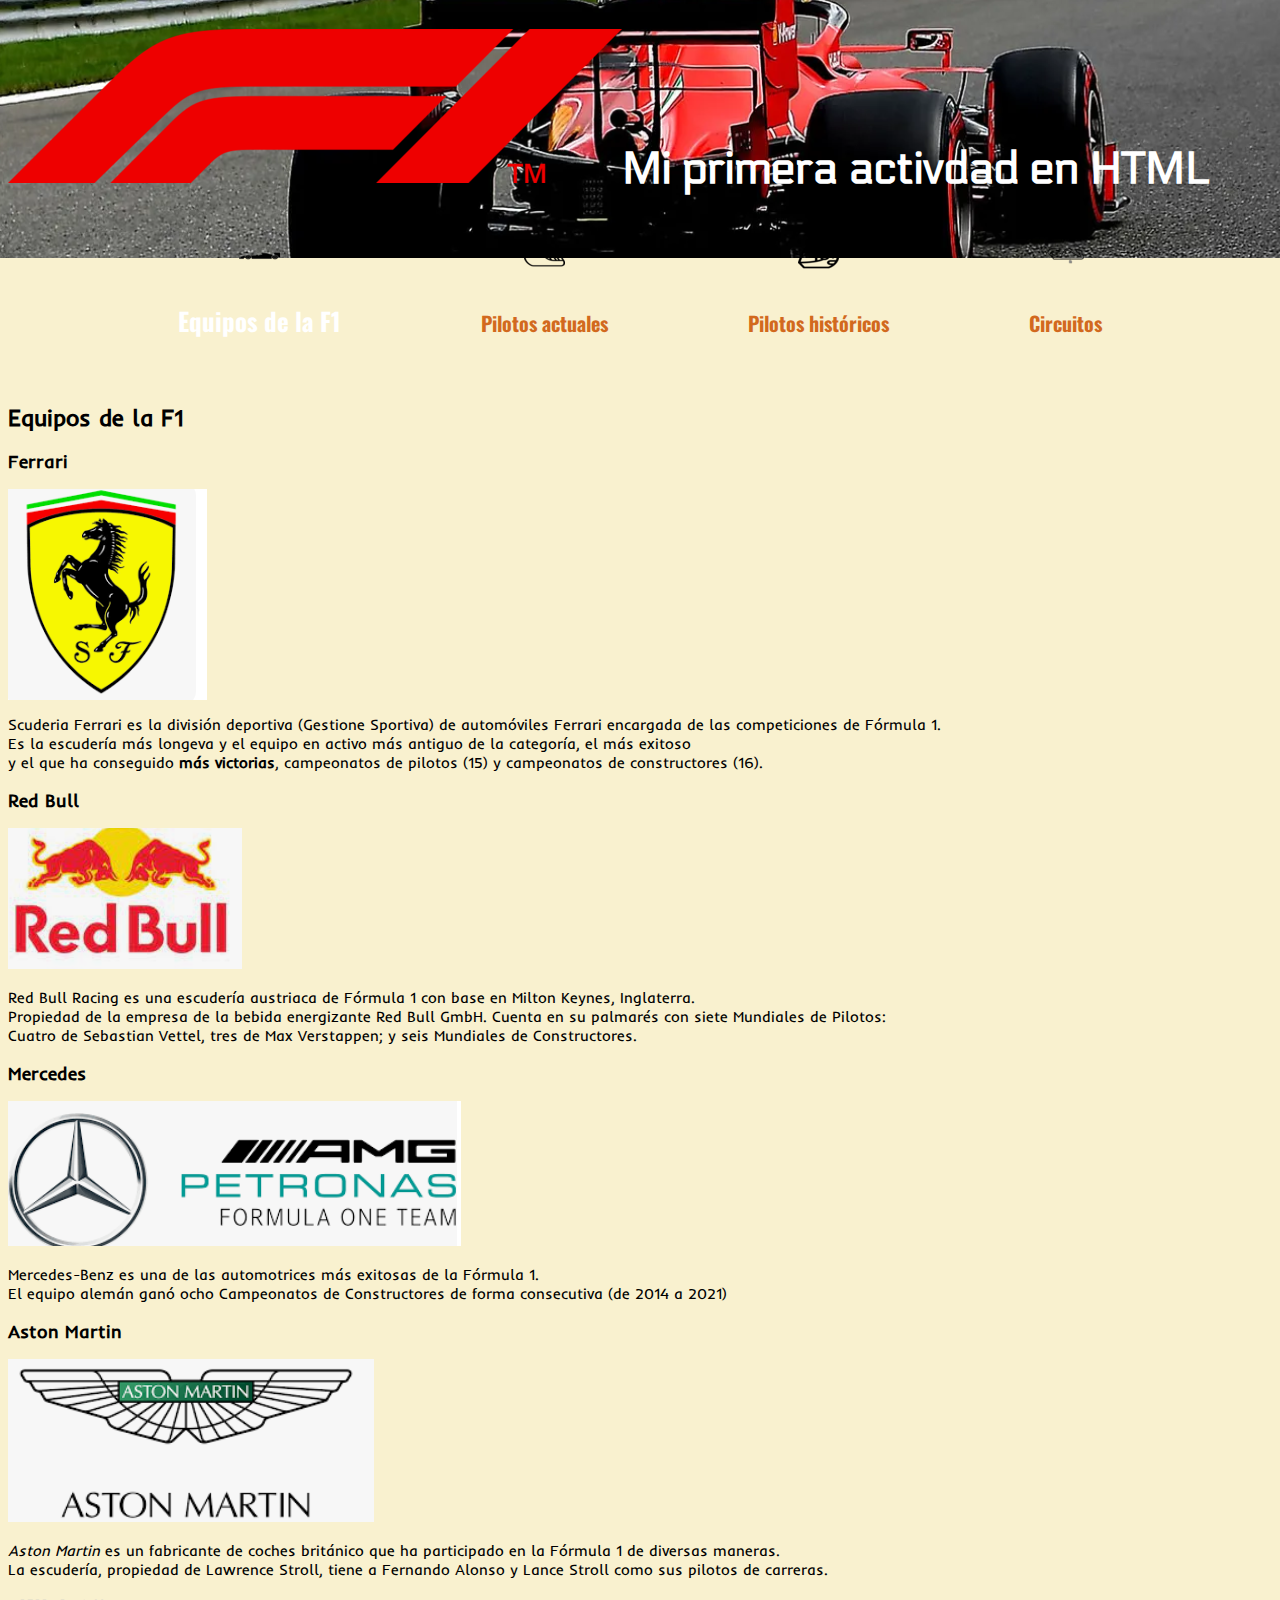
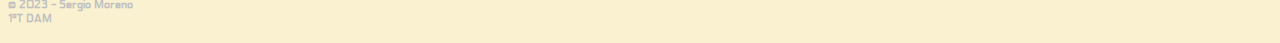
<file: ACTIVIDADES HTML/HTML/index7.html>
<!- TEMA 5: LAS PROPIEDADES CSS MÁS UTILIZADAS ->
<!doctype html>
<html>
    <head>
        <meta charset="UTF-8">
        <meta name="descripcion" content="Primera actividad">
        <link rel="shortcut icon" href="Imagenes/favicon.ico" type="image/x-icon" />
        <link rel="stylesheet" href="CSS/estilo.css">
        <style type="text/css">
        </style>
        
        <title> F1 </title>
        
    </head>
    <body>
        <header>
            <h1>
                <img src="Imagenes/f1logo.png" alt="Logo de la F1"  
                <b>Mi primera activdad en HTML</b>
            </h1>
        </header>
        <nav>
            <ul>
                <li><img src="Imagenes/iconoequipo.png" alt="Equipos F1" align=top</li>
                        <p>Equipos de la F1<br>
                <li><img src="Imagenes/iconopiloto.png" alt="Piloto F1" align=top</li>
                    <a href="pilotosact.html">
                        <p>Pilotos actuales<br></a> 
                <li><img src="Imagenes/iconopilotohist.png" alt="Piloto histórico F1" align=top</li>
                    <a href="pilotoshist.html">
                        <p>Pilotos históricos<br></a>
                <li><img src="Imagenes/ciruito.png" align=top</li>
                    <a href="circuitos.html">
                        <p>Circuitos<br></a>
                        
            </ul>
        </nav>
        <main>
            <section>
                <div>
                    <h2>
                    <h2>Equipos de la F1</h2> 
                    </h2> 
                </div>
                <article>
                    <h3>Ferrari</h3>
                    <div><img src="Imagenes/ferrarilogo.png" align="top"</div>
                    <p>Scuderia Ferrari es la división deportiva (Gestione Sportiva) de automóviles Ferrari encargada de las competiciones de Fórmula 1. <br> 
                    Es la escudería más longeva y el equipo en activo más antiguo de la categoría, el más exitoso <br>
                    y el que ha conseguido <b>más victorias</b>, campeonatos de pilotos (15) y campeonatos de constructores (16).</p>
                </article>
                <article>
                    <h3>Red Bull</h3>
                    <div><img src="Imagenes/redbulllogo.png"</div>
                    <p>Red Bull Racing es una escudería austriaca de Fórmula 1 con base en Milton Keynes, Inglaterra. <br>
                    Propiedad de la empresa de la bebida energizante Red Bull GmbH.
                    Cuenta en su palmarés con siete Mundiales de Pilotos:<br>
                    Cuatro de Sebastian Vettel, tres de Max Verstappen; y seis Mundiales de Constructores.</p>
                
                </article>
                <article> 
                    <h3>Mercedes</h3>
                    <div><img src="Imagenes/mercedeslogo.png"</div>
                    <p>Mercedes-Benz es una de las automotrices más exitosas de la Fórmula 1. <br>
                    El equipo alemán ganó ocho Campeonatos de Constructores de forma consecutiva (de 2014 a 2021)</p>
                </article>
                <article> 
                    <h3>Aston Martin</h3>
                    <div><img src="Imagenes/astonlogo.png"</div>
                    <p><i>Aston Martin</i> es un fabricante de coches británico que ha participado en la Fórmula 1 de diversas maneras. <br> 
                    La escudería, propiedad de Lawrence Stroll, tiene a Fernando Alonso y Lance Stroll como sus pilotos de carreras.</p>
                </article>
            </section>    
        </main>
        <footer>
            <h5>
                &copy; 2023 - Sergio Moreno <br>
                1ºT DAM
            </h5>
        </footer>
    </body>
</html>
</file>
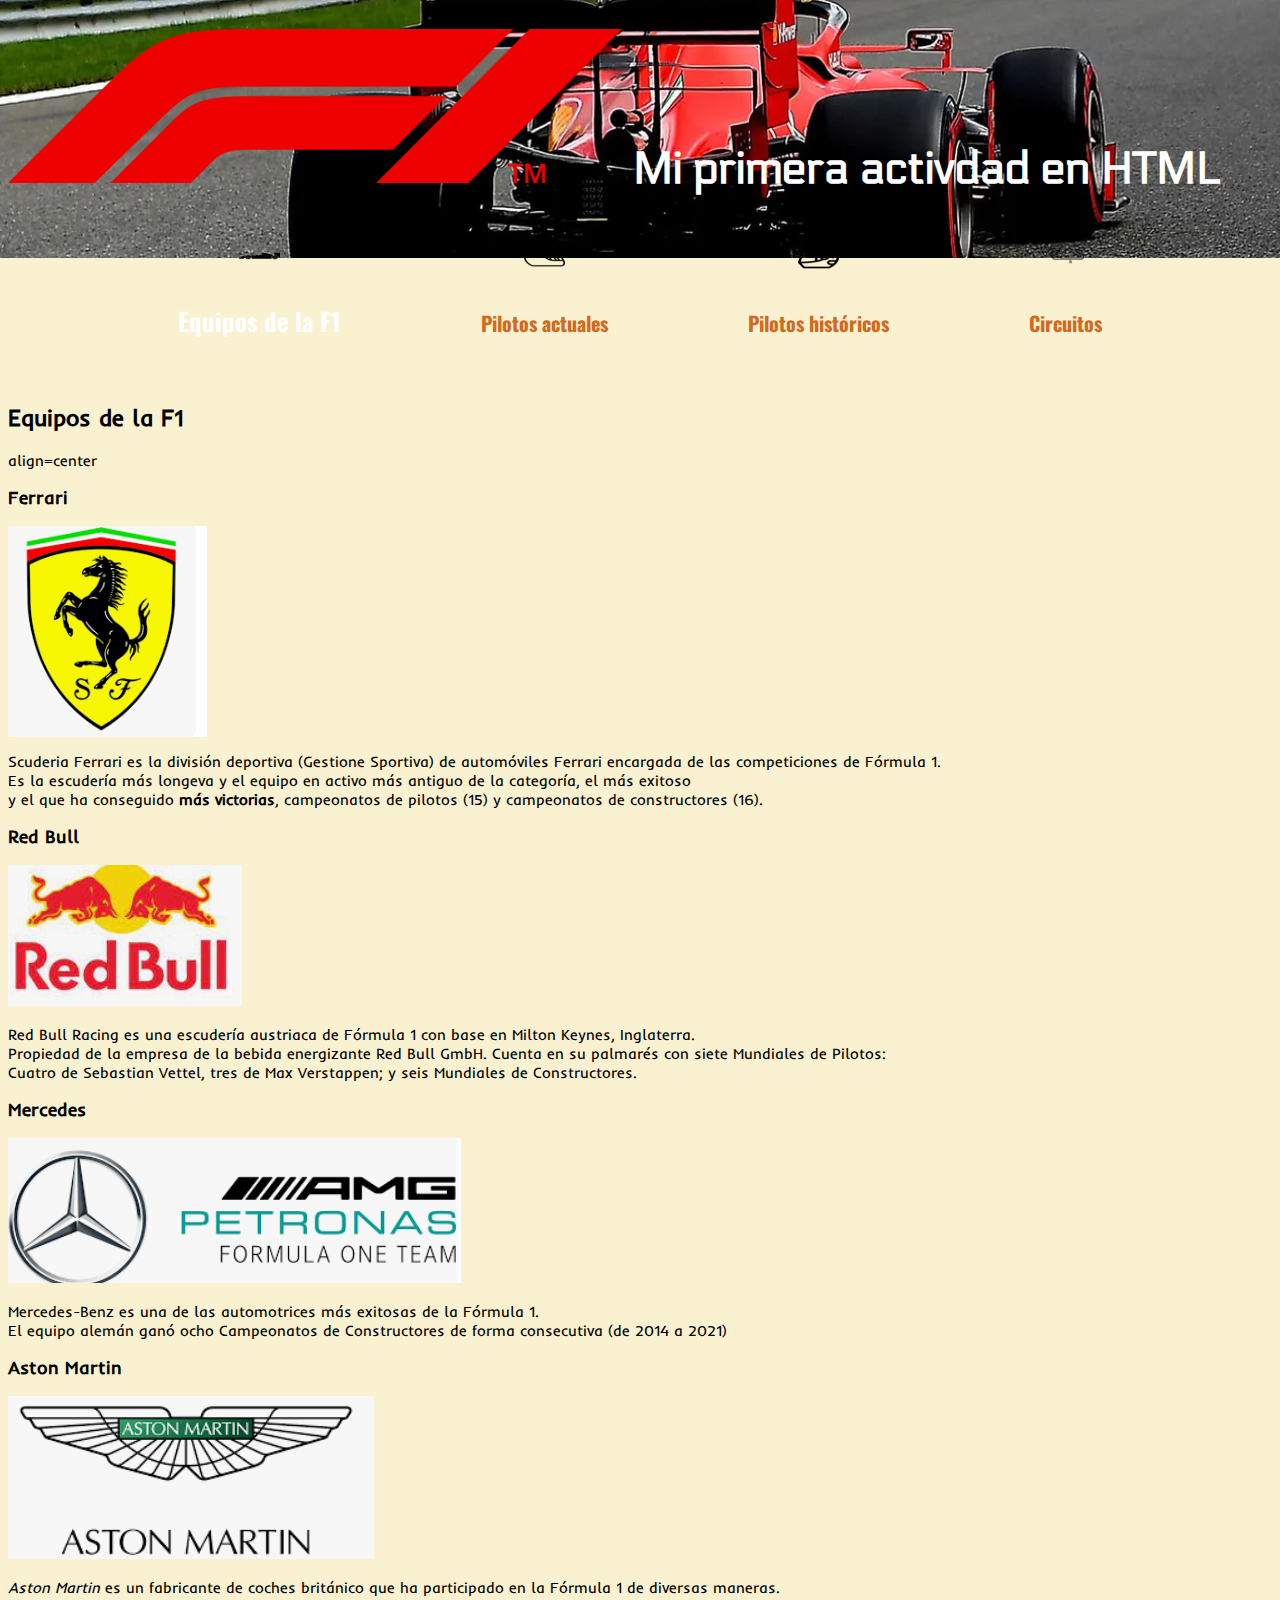
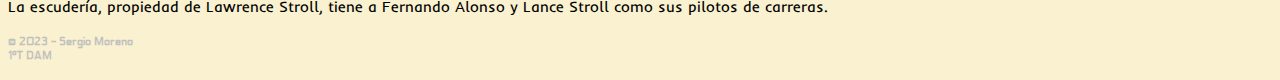
<file: ACTIVIDADES HTML/HTML/index8.html>
<!- TEMA 6: CREACIÓN DE UN FAVIVCON ->
<!doctype html>
<html>
    <head>
        <meta charset="UTF-8">
        <meta name="descripcion" content="Primera actividad">
        <link rel="shortcut icon" href="Imagenes/favicon.ico" type="image/x-icon" />
        <link rel="stylesheet" href="CSS/estilo.css">
        <style type="text/css">
        </style>
        
        <title> F1 </title>
        
    </head>
    <body>
        <header>
            <h1>
                <img src="Imagenes/f1logo.png" alt="Logo de la F1" >
                <b>Mi primera activdad en HTML</b>
            </h1>
        </header>
        <nav>
            <ul>
                <li><img src="Imagenes/iconoequipo.png" alt="Equipos F1" align=top</li>
                        <p>Equipos de la F1<br>
                <li><img src="Imagenes/iconopiloto.png" alt="Piloto F1" align=top</li>
                    <a href="pilotosact.html">
                        <p>Pilotos actuales<br></a> 
                <li><img src="Imagenes/iconopilotohist.png" alt="Piloto histórico F1" align=top</li>
                    <a href="pilotoshist.html">
                        <p>Pilotos históricos<br></a>
                <li><img src="Imagenes/ciruito.png" align=top</li>
                    <a href="circuitos.html">
                        <p>Circuitos<br></a>
                        
            </ul>
        </nav>
        <main>
            <section>
                <div>
                    <h2>
                    <h2>Equipos de la F1 </h2> align=center
                    </h2> 
                </div>
                <article>
                    <h3>Ferrari</h3>
                    <div><img src="Imagenes/ferrarilogo.png" align="top"</div>
                    <p>Scuderia Ferrari es la división deportiva (Gestione Sportiva) de automóviles Ferrari encargada de las competiciones de Fórmula 1. <br> 
                    Es la escudería más longeva y el equipo en activo más antiguo de la categoría, el más exitoso <br>
                    y el que ha conseguido <b>más victorias</b>, campeonatos de pilotos (15) y campeonatos de constructores (16).</p>
                </article>
                <article>
                    <h3>Red Bull</h3>
                    <div><img src="Imagenes/redbulllogo.png"</div>
                    <p>Red Bull Racing es una escudería austriaca de Fórmula 1 con base en Milton Keynes, Inglaterra. <br>
                    Propiedad de la empresa de la bebida energizante Red Bull GmbH.
                    Cuenta en su palmarés con siete Mundiales de Pilotos:<br>
                    Cuatro de Sebastian Vettel, tres de Max Verstappen; y seis Mundiales de Constructores.</p>
                
                </article>
                <article> 
                    <h3>Mercedes</h3>
                    <div><img src="Imagenes/mercedeslogo.png"</div>
                    <p>Mercedes-Benz es una de las automotrices más exitosas de la Fórmula 1. <br>
                    El equipo alemán ganó ocho Campeonatos de Constructores de forma consecutiva (de 2014 a 2021)</p>
                </article>
                <article> 
                    <h3>Aston Martin</h3>
                    <div><img src="Imagenes/astonlogo.png"</div>
                    <p><i>Aston Martin</i> es un fabricante de coches británico que ha participado en la Fórmula 1 de diversas maneras. <br> 
                    La escudería, propiedad de Lawrence Stroll, tiene a Fernando Alonso y Lance Stroll como sus pilotos de carreras.</p>
                </article>
            </section>    
        </main>
        <footer>
            <h5>
                &copy; 2023 - Sergio Moreno <br>
                1ºT DAM
            </h5>
        </footer>
    </body>
</html>
</file>
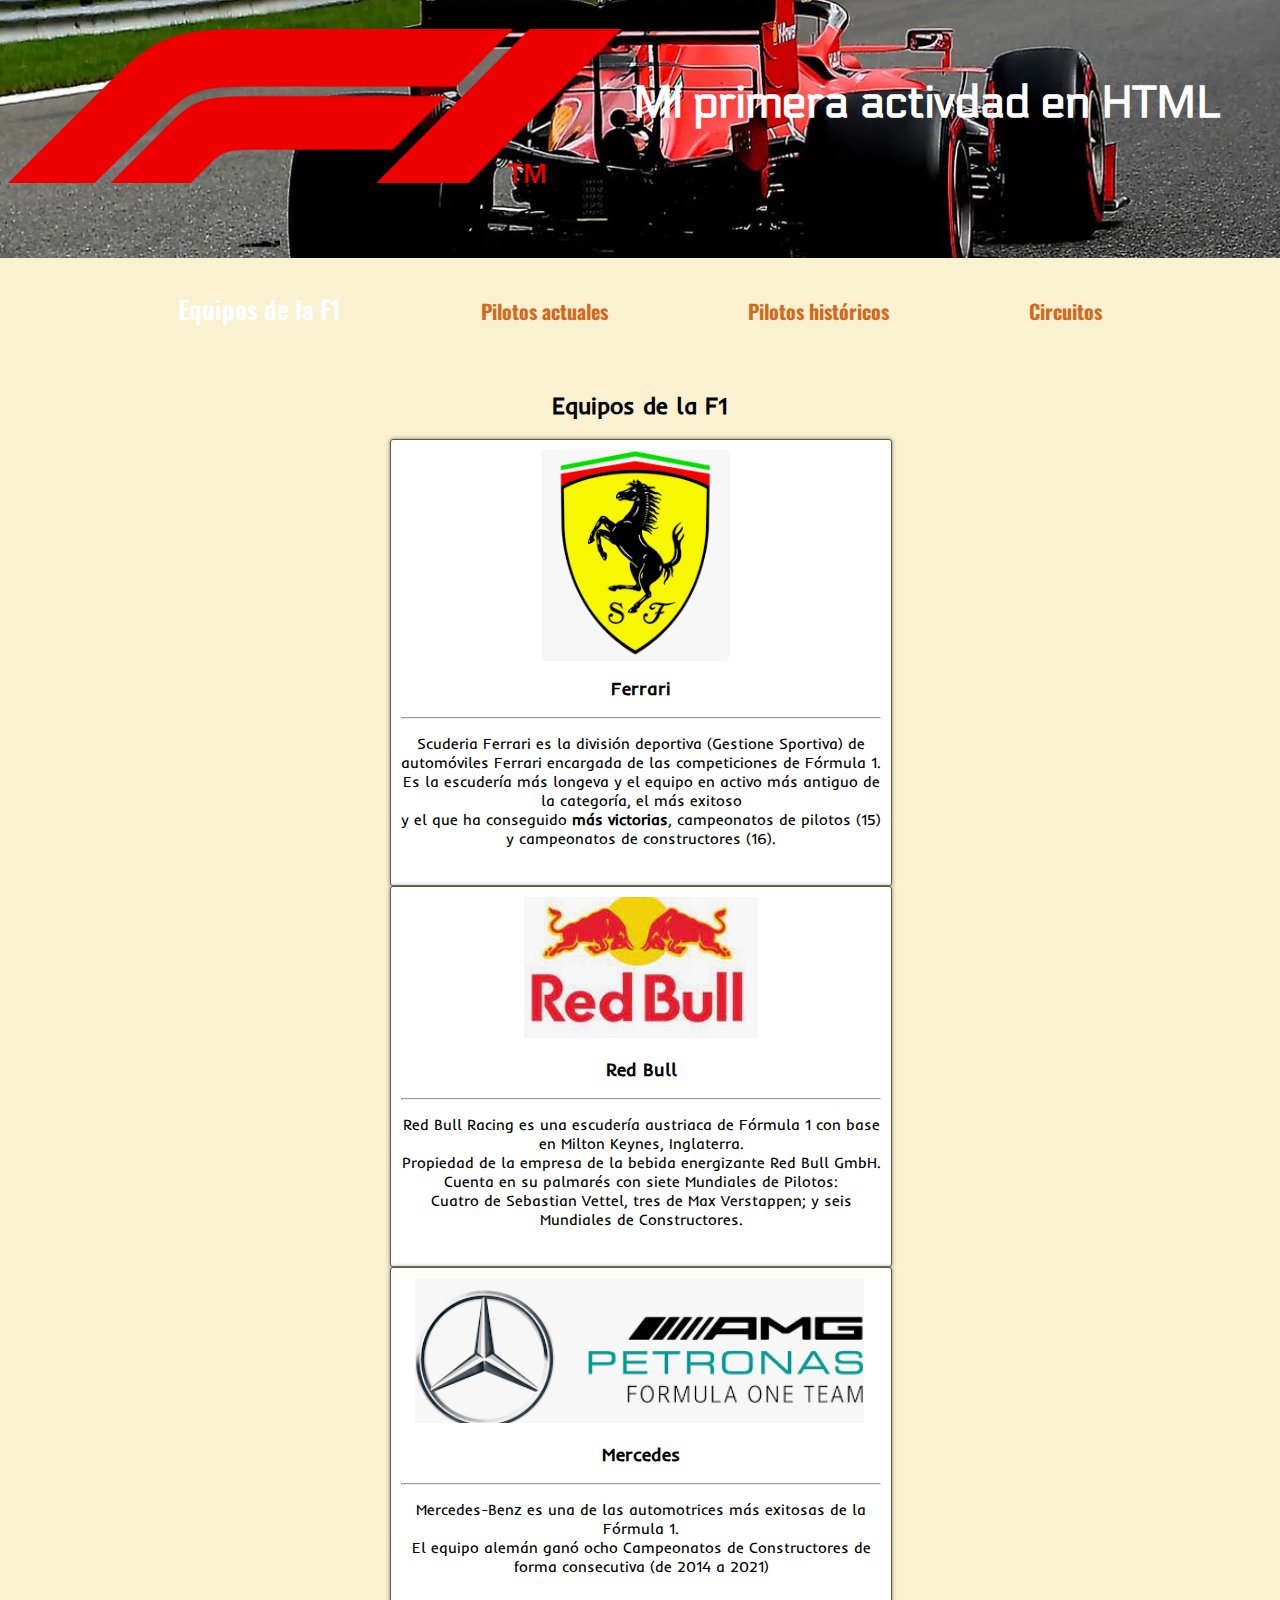
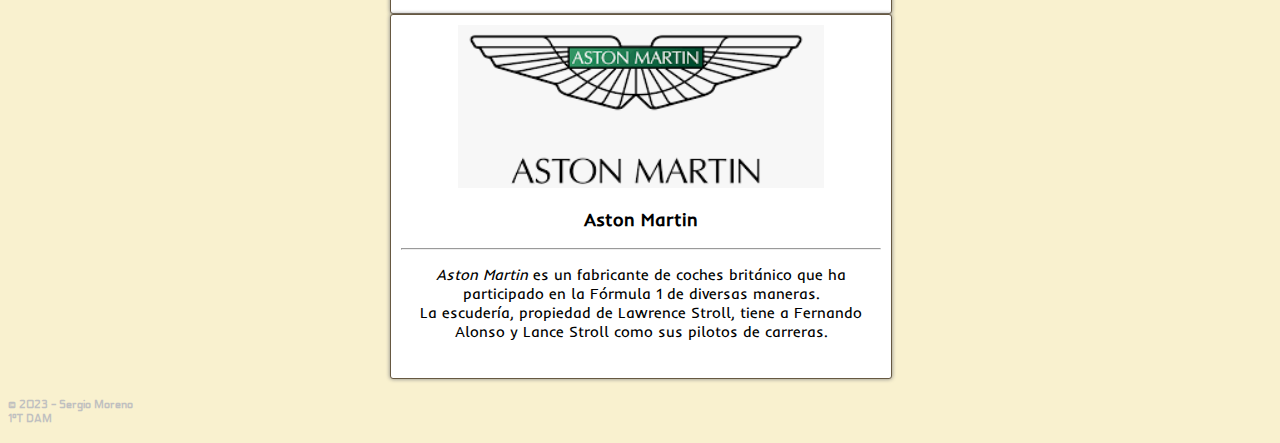
<file: ACTIVIDADES HTML/HTML/index9.html>
<!- TEMA 7: BORDES REDONDEADOS (CSS3) ->
<!doctype html>
<html>
    <head>
        <meta charset="UTF-8">
        <meta name="descripcion" content="Primera actividad">
        <link rel="shortcut icon" href="Imagenes/favicon.ico" type="image/x-icon" />
        <link rel="stylesheet" href="CSS/estilo.css">
        <style type="text/css">
        </style>
        <title> F1 </title>   
    </head>
    <body>
        <header>
            <h1>
                <img src="Imagenes/f1logo.png" alt="Logo de la F1" align="center">
                <b>Mi primera activdad en HTML</b>
            </h1>
        </header>
        <nav>
            <ul>
                <li><img src="Imagenes/iconoequipo.png" alt="Equipos F1" align=top</li>
                        <p>Equipos de la F1<br>
                <li><img src="Imagenes/iconopiloto.png" alt="Piloto F1" align=top</li>
                    <a href="pilotosact.html">
                        <p>Pilotos actuales<br></a> 
                <li><img src="Imagenes/iconopilotohist.png" alt="Piloto histórico F1" align=top</li>
                    <a href="pilotoshist.html">
                        <p>Pilotos históricos<br></a>
                <li><img src="Imagenes/ciruito.png" align=top</li>
                    <a href="circuitos.html">
                        <p>Circuitos<br></a>
                        
            </ul>
        </nav>
    <section id="contenido">
        <div>
            <h2>Equipos de la F1</h2> 
        </div>
        <article id="articulos">
            <div><img src="Imagenes/ferrarilogo.png" align="top"</div>
            <h3>Ferrari</h3><hr>
            <p>Scuderia Ferrari es la división deportiva (Gestione Sportiva) de automóviles Ferrari encargada de las competiciones de Fórmula 1. <br> 
            Es la escudería más longeva y el equipo en activo más antiguo de la categoría, el más exitoso <br>
            y el que ha conseguido <b>más victorias</b>, campeonatos de pilotos (15) y campeonatos de constructores (16).</p>
        </article>
        <article id="articulos">
            <div><img src="Imagenes/redbulllogo.png"</div>
            <h3>Red Bull</h3><hr>
            <p>Red Bull Racing es una escudería austriaca de Fórmula 1 con base en Milton Keynes, Inglaterra. <br>
            Propiedad de la empresa de la bebida energizante Red Bull GmbH.
            Cuenta en su palmarés con siete Mundiales de Pilotos:<br>
            Cuatro de Sebastian Vettel, tres de Max Verstappen; y seis Mundiales de Constructores.</p>
        </article>
        <article id="articulos">
            <div><img src="Imagenes/mercedeslogo.png"</div>
            <h3>Mercedes</h3><hr>
            <p>Mercedes-Benz es una de las automotrices más exitosas de la Fórmula 1. <br>
            El equipo alemán ganó ocho Campeonatos de Constructores de forma consecutiva (de 2014 a 2021)</p>
        </article>
        <article id="articulos">
            <div><img src="Imagenes/astonlogo.png"</div>
            <h3>Aston Martin</h3><hr>
            <p><i>Aston Martin</i> es un fabricante de coches británico que ha participado en la Fórmula 1 de diversas maneras. <br> 
            La escudería, propiedad de Lawrence Stroll, tiene a Fernando Alonso y Lance Stroll como sus pilotos de carreras.</p>
        </article>
    </section>    
        <footer>
            <h5>
                &copy; 2023 - Sergio Moreno <br>
                1ºT DAM
            </h5>
        </footer>
    </body>
</html>
</file>
<file: ACTIVIDADES HTML/HTML/CSS/estilo.css>
nav li{
  list-style: none;
  display: inline-block;
  padding:10px 70px;
  text-align:center;


}
ul{
  padding: 5px;
  text-align: center;
  
}

a{
  color: chocolate;
  text-decoration: none;
  font-size: 20px;
}

a:hover{
  color: white;
}

nav{
  font-family: fuente_oswald;
  font-size: 25px;
  color:rgb(255, 255, 255);
}

nav:hover{
  cursor: default;
}

#contenido{
  width: 500px;
  margin: 0 auto;
  text-align: center;
}

#articulos{
  width: 480px;
  border:1px rgb(102, 88, 65) solid;
  border-radius:3px;
  background-color:white;
  text-align:center;
  padding:10px 10px 22px 10px;
  box-shadow: 0px 0px 4px gray;
}

body{
  background-image:url("Imagenes_CSS/fondo.png");
  background-repeat: no-repeat;
  background-color:#f9f1cf; 
}

@font-face {
  font-family:fuente_oswald;
  src: url(Fuentes/Oswald-Bold.ttf) format("truetype");
}

@font-face {
  font-family:fuente_electro;
  src: url(Fuentes/Electrolize-Regular.ttf) format("truetype");
}

@font-face {
  font-family:fuente_inder;
  src: url(Fuentes/Inder-Regular.ttf) format("truetype");
}

header{
  font-family:fuente_electro;
  font-size: 22px;
  color: white;
}

section{
  font-family: fuente_inder;
  font-size: 15px;
}

footer{
  font-family: fuente_electro;
  font-size: 13px;
  color: silver;
}

#titulo{
  font-family:alegreya-light;
  font-size:18px;
  margin: top 47px;
}
</file>
